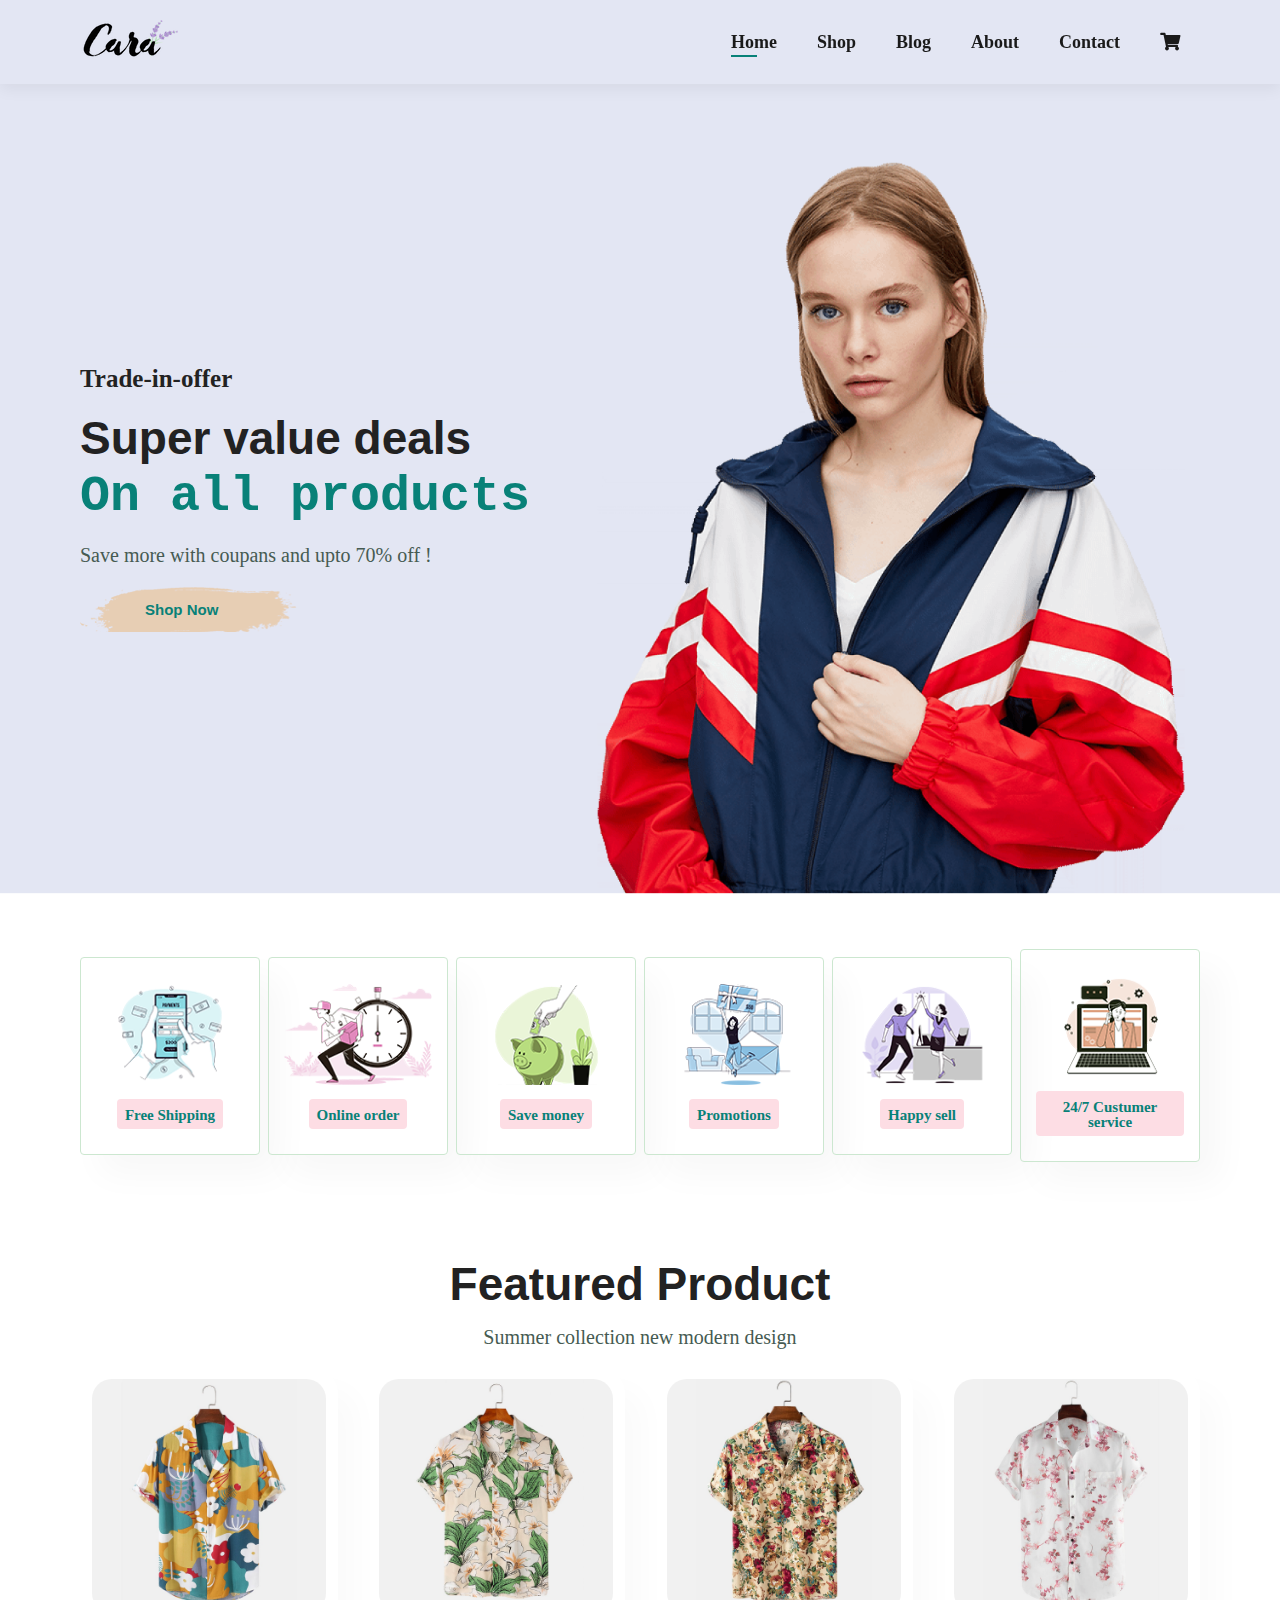
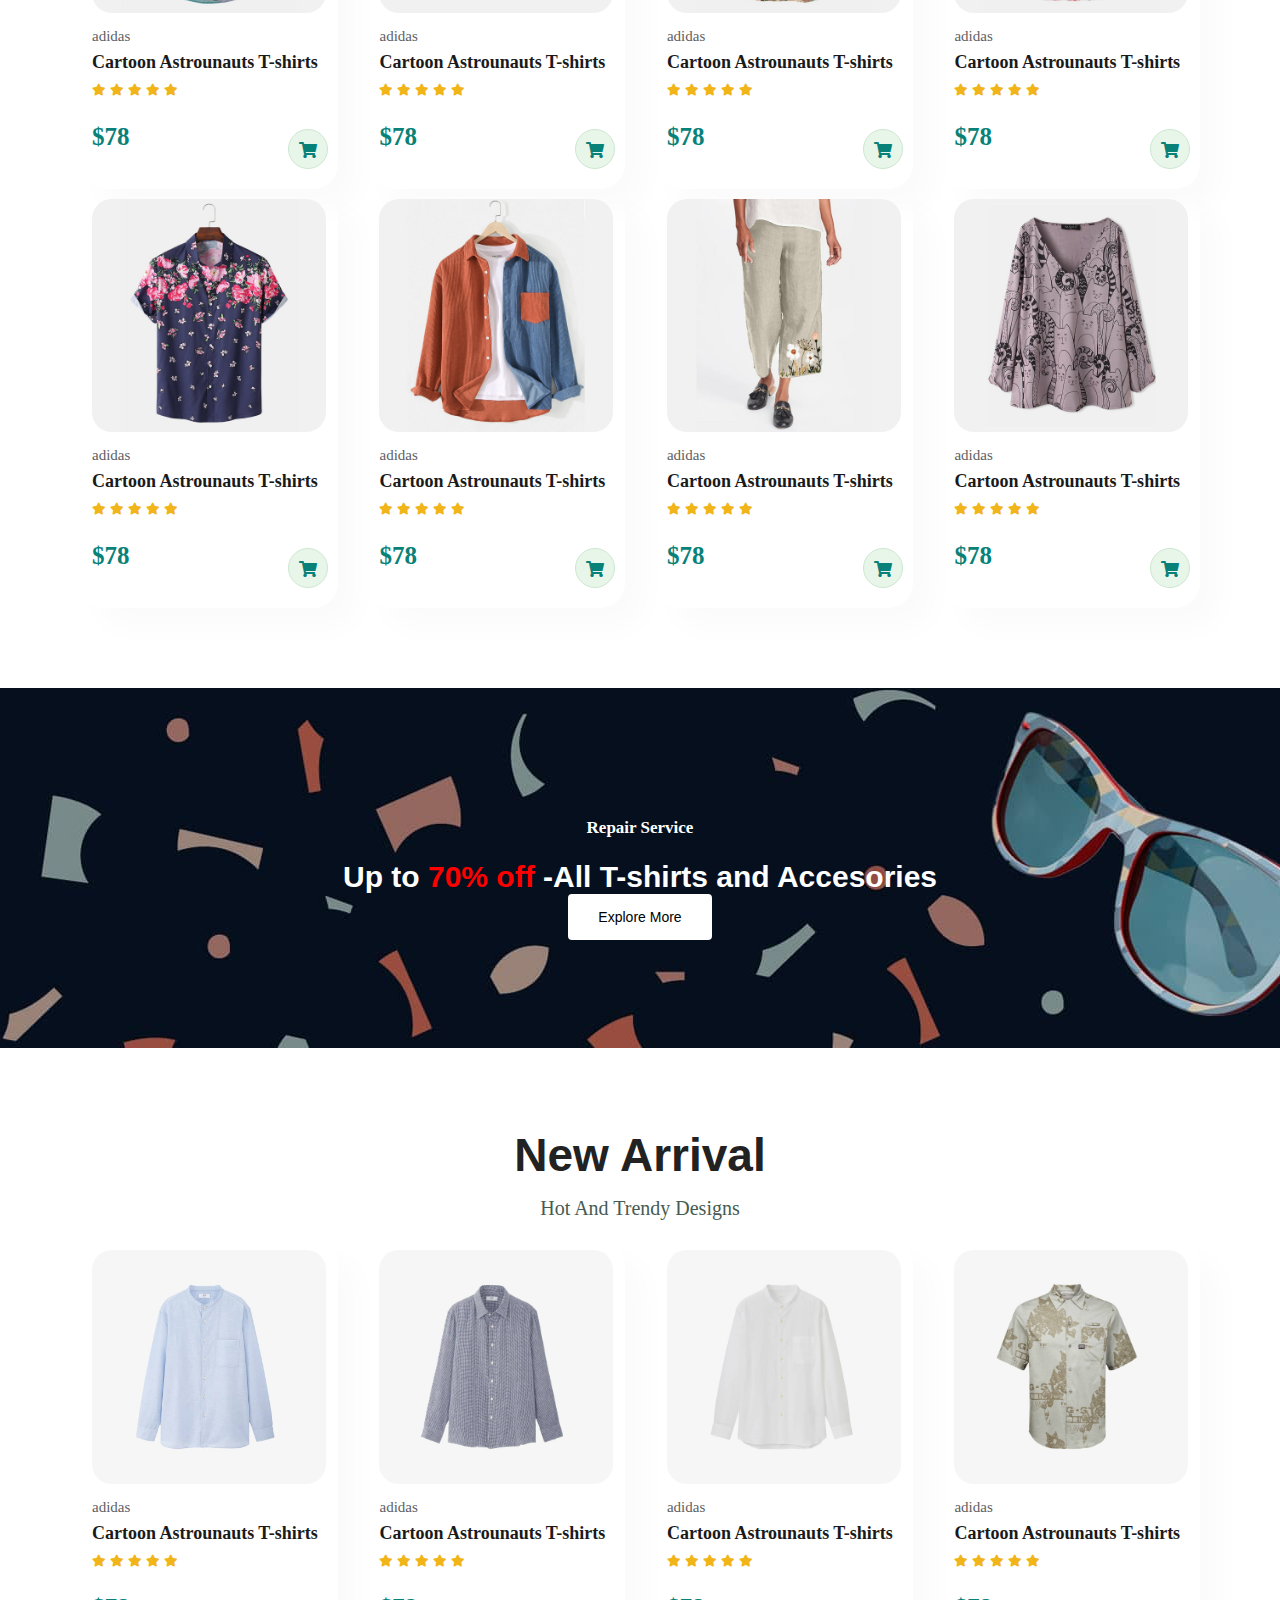
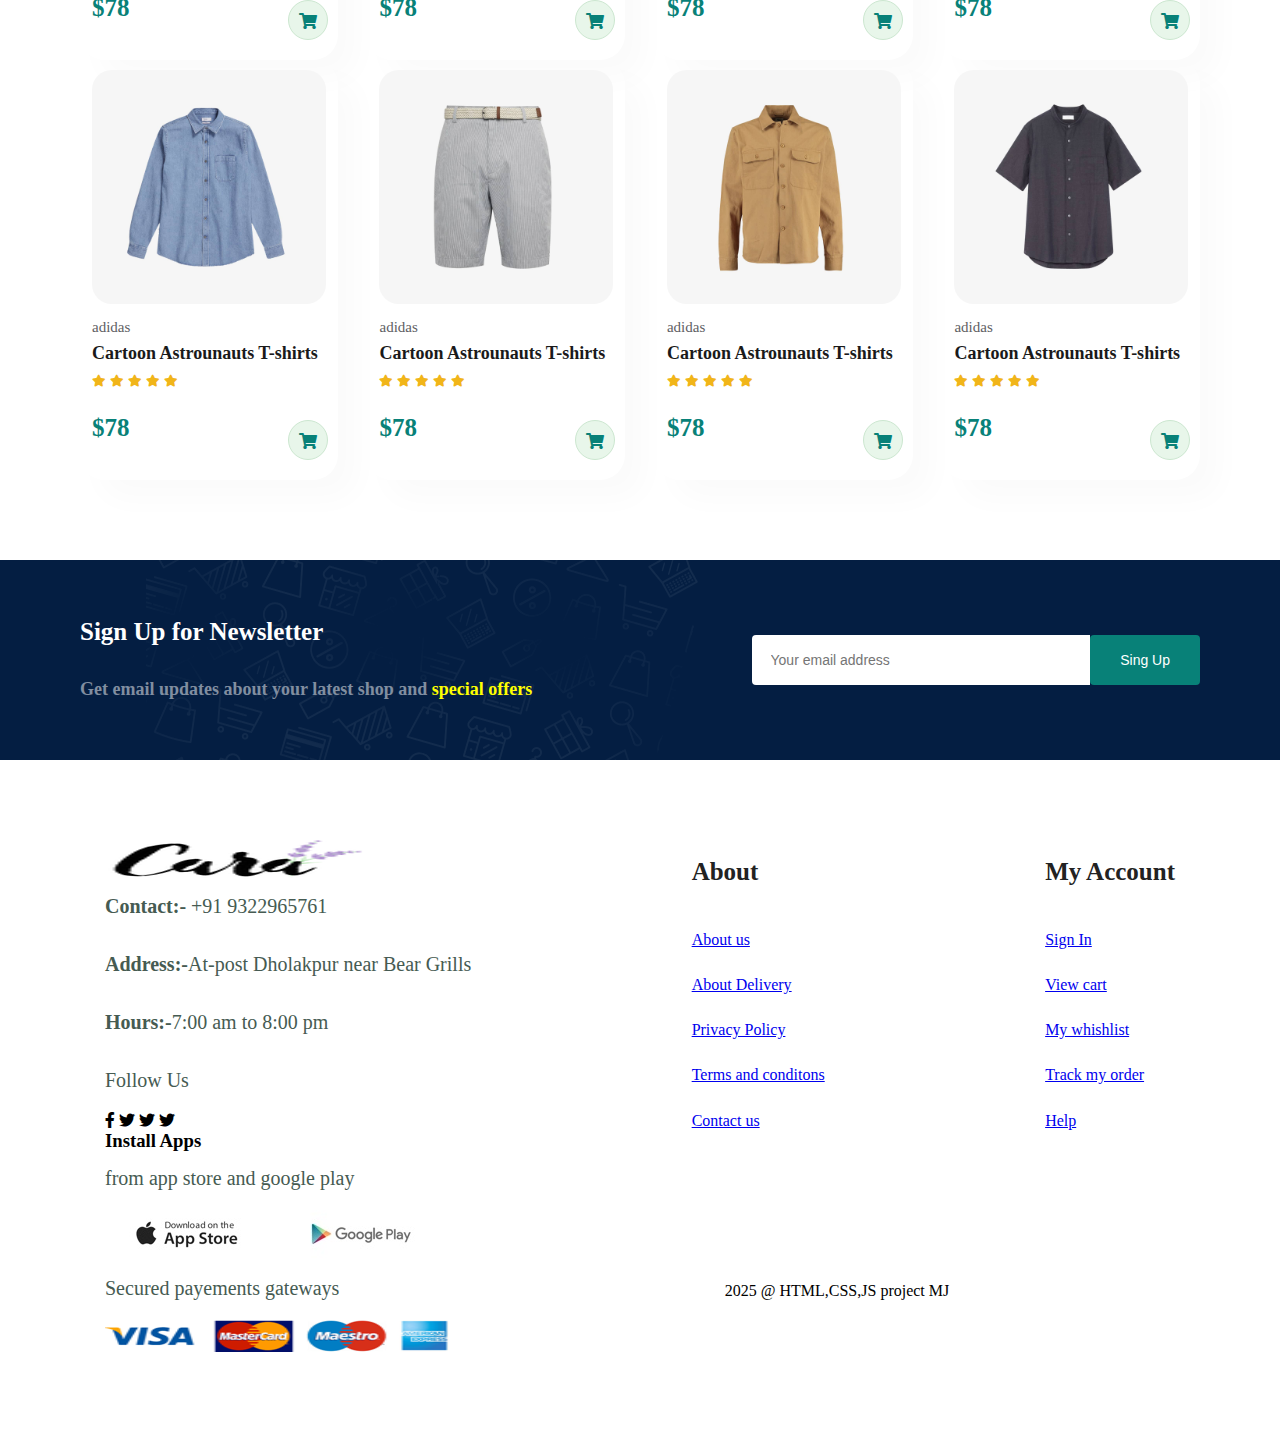
<file: index.html>
<!DOCTYPE html>
<html lang="en">

<head>
    <meta charset="UTF-8">
    <meta name="viewport" content="width=device-width, initial-scale=1.0">
    <link rel="stylesheet" href="https://cdnjs.cloudflare.com/ajax/libs/font-awesome/5.15.4/css/all.min.css" />
    <title>Shopy</title>
    <link rel="stylesheet" href="style.css">
</head>

<body>
    <section id="header">
        <a href="#"><img src="img/logo.png" alt=""></a>
        <div id="navbar">
            <a href="#" id="close"><i class="fa fa-times"></i>
            <ul>
                <li class=""><a class="activate" href="index.html">Home</a></li>
                <li><a href="shop.html">Shop</a></li>
                <li><a href="blog.html">Blog</a></li>
                <li><a href="about.html">About</a></li>
                <li><a href="contact.html">Contact</a></li>
                <li><a href="cart.html"><i class="fa fa-shopping-cart" aria-hidden="true"></i></a></li>
            </ul>
        </div>
        <div id="mobile">
            <a href="cart.html"><i class="fa fa-shopping-cart" aria-hidden="true"></i></a>
            <i id="bar" class="fas fa-outdent"></i>


        </div>



    </section>
    <section id="hero">
        <h4>Trade-in-offer</h4>
        <h2>Super value deals</h2>
        <h1>On all products</h1>
        <p>Save more with coupans and upto 70% off !</p>
        <button>Shop Now</button>
    </section>

    <section id="feature" class="section-p1">
        <div class="fe-box">
            <img src="img/features/f1.png" alt="">
            <h6>
                Free Shipping
            </h6>
        </div>
        <div class="fe-box">
            <img src="img/features/f2.png" alt="">
            <h6>
                Online order
            </h6>
        </div>
        <div class="fe-box">
            <img src="img/features/f3.png" alt="">
            <h6>
                Save money
            </h6>
        </div>
        <div class="fe-box">
            <img src="img/features/f4.png" alt="">
            <h6>
                Promotions
            </h6>
        </div>
        <div class="fe-box">
            <img src="img/features/f5.png" alt="">
            <h6>
                Happy sell
            </h6>
        </div>
        <div class="fe-box">
            <img src="img/features/f6.png" alt="">
            <h6>
                24/7 Custumer service
            </h6>
        </div>

    </section>

    <section id="product1" class="section-p1">
        <h2>Featured Product</h2>
        <p>Summer collection new modern design</p>
        <div class="pro-container">
            <div class="pro">
                <img src="img/products/f1.jpg" alt="">
                <div class="des">
                    <span>adidas</span>
                    <h5>Cartoon Astrounauts T-shirts</h5>
                    <div class="star">
                        <i class="fa fa-star" aria-hidden="true"></i>
                        <i class="fa fa-star" aria-hidden="true"></i>
                        <i class="fa fa-star" aria-hidden="true"></i>
                        <i class="fa fa-star" aria-hidden="true"></i>
                        <i class="fa fa-star" aria-hidden="true"></i>
                    </div>
                    <h4>$78</h4>
                </div>
                <i class="fa fa-shopping-cart cart" aria-hidden="true"></i>
            </div>
            <div class="pro">
                <img src="img/products/f2.jpg" alt="">
                <div class="des">
                    <span>adidas</span>
                    <h5>Cartoon Astrounauts T-shirts</h5>
                    <div class="star">
                        <i class="fa fa-star" aria-hidden="true"></i>
                        <i class="fa fa-star" aria-hidden="true"></i>
                        <i class="fa fa-star" aria-hidden="true"></i>
                        <i class="fa fa-star" aria-hidden="true"></i>
                        <i class="fa fa-star" aria-hidden="true"></i>
                    </div>
                    <h4>$78</h4>
                </div>
                <i class="fa fa-shopping-cart cart" aria-hidden="true"></i>
            </div>
            <div class="pro">
                <img src="img/products/f3.jpg" alt="">
                <div class="des">
                    <span>adidas</span>
                    <h5>Cartoon Astrounauts T-shirts</h5>
                    <div class="star">
                        <i class="fa fa-star" aria-hidden="true"></i>
                        <i class="fa fa-star" aria-hidden="true"></i>
                        <i class="fa fa-star" aria-hidden="true"></i>
                        <i class="fa fa-star" aria-hidden="true"></i>
                        <i class="fa fa-star" aria-hidden="true"></i>
                    </div>
                    <h4>$78</h4>
                </div>
                <i class="fa fa-shopping-cart cart" aria-hidden="true"></i>
            </div>
            <div class="pro">
                <img src="img/products/f4.jpg" alt="">
                <div class="des">
                    <span>adidas</span>
                    <h5>Cartoon Astrounauts T-shirts</h5>
                    <div class="star">
                        <i class="fa fa-star" aria-hidden="true"></i>
                        <i class="fa fa-star" aria-hidden="true"></i>
                        <i class="fa fa-star" aria-hidden="true"></i>
                        <i class="fa fa-star" aria-hidden="true"></i>
                        <i class="fa fa-star" aria-hidden="true"></i>
                    </div>
                    <h4>$78</h4>
                </div>
                <i class="fa fa-shopping-cart cart" aria-hidden="true"></i>
            </div>
            <div class="pro">
                <img src="img/products/f5.jpg" alt="">
                <div class="des">
                    <span>adidas</span>
                    <h5>Cartoon Astrounauts T-shirts</h5>
                    <div class="star">
                        <i class="fa fa-star" aria-hidden="true"></i>
                        <i class="fa fa-star" aria-hidden="true"></i>
                        <i class="fa fa-star" aria-hidden="true"></i>
                        <i class="fa fa-star" aria-hidden="true"></i>
                        <i class="fa fa-star" aria-hidden="true"></i>
                    </div>
                    <h4>$78</h4>
                </div>
                <i class="fa fa-shopping-cart cart" aria-hidden="true"></i>
            </div>
            <div class="pro">
                <img src="img/products/f6.jpg" alt="">
                <div class="des">
                    <span>adidas</span>
                    <h5>Cartoon Astrounauts T-shirts</h5>
                    <div class="star">
                        <i class="fa fa-star" aria-hidden="true"></i>
                        <i class="fa fa-star" aria-hidden="true"></i>
                        <i class="fa fa-star" aria-hidden="true"></i>
                        <i class="fa fa-star" aria-hidden="true"></i>
                        <i class="fa fa-star" aria-hidden="true"></i>
                    </div>
                    <h4>$78</h4>
                </div>
                <i class="fa fa-shopping-cart cart" aria-hidden="true"></i>
            </div>
            <div class="pro">
                <img src="img/products/f7.jpg" alt="">
                <div class="des">
                    <span>adidas</span>
                    <h5>Cartoon Astrounauts T-shirts</h5>
                    <div class="star">
                        <i class="fa fa-star" aria-hidden="true"></i>
                        <i class="fa fa-star" aria-hidden="true"></i>
                        <i class="fa fa-star" aria-hidden="true"></i>
                        <i class="fa fa-star" aria-hidden="true"></i>
                        <i class="fa fa-star" aria-hidden="true"></i>
                    </div>
                    <h4>$78</h4>
                </div>
                <i class="fa fa-shopping-cart cart" aria-hidden="true"></i>
            </div>
            <div class="pro">
                <img src="img/products/f8.jpg" alt="">
                <div class="des">
                    <span>adidas</span>
                    <h5>Cartoon Astrounauts T-shirts</h5>
                    <div class="star">
                        <i class="fa fa-star" aria-hidden="true"></i>
                        <i class="fa fa-star" aria-hidden="true"></i>
                        <i class="fa fa-star" aria-hidden="true"></i>
                        <i class="fa fa-star" aria-hidden="true"></i>
                        <i class="fa fa-star" aria-hidden="true"></i>
                    </div>
                    <h4>$78</h4>
                </div>
                <i class="fa fa-shopping-cart cart" aria-hidden="true"></i>
            </div>
        </div>

    </section>
    <section id="banner" class="section-m1">
        <h4>Repair Service</h4>
        <h2>Up to <span>70% off </span> -All T-shirts and Accesories</h2>
        <button class="normal">Explore More</button>
    </section>
    <section id="product1" class="section-p1">
        <h2>New Arrival</h2>
        <p>Hot And Trendy Designs</p>
        <div class="pro-container">
            <div class="pro">
                <img src="img/products/n1.jpg" alt="">
                <div class="des">
                    <span>adidas</span>
                    <h5>Cartoon Astrounauts T-shirts</h5>
                    <div class="star">
                        <i class="fa fa-star" aria-hidden="true"></i>
                        <i class="fa fa-star" aria-hidden="true"></i>
                        <i class="fa fa-star" aria-hidden="true"></i>
                        <i class="fa fa-star" aria-hidden="true"></i>
                        <i class="fa fa-star" aria-hidden="true"></i>
                    </div>
                    <h4>$78</h4>
                </div>
                <i class="fa fa-shopping-cart cart" aria-hidden="true"></i>
            </div>
            <div class="pro">
                <img src="img/products/n2.jpg" alt="">
                <div class="des">
                    <span>adidas</span>
                    <h5>Cartoon Astrounauts T-shirts</h5>
                    <div class="star">
                        <i class="fa fa-star" aria-hidden="true"></i>
                        <i class="fa fa-star" aria-hidden="true"></i>
                        <i class="fa fa-star" aria-hidden="true"></i>
                        <i class="fa fa-star" aria-hidden="true"></i>
                        <i class="fa fa-star" aria-hidden="true"></i>
                    </div>
                    <h4>$78</h4>
                </div>
                <i class="fa fa-shopping-cart cart" aria-hidden="true"></i>
            </div>
            <div class="pro">
                <img src="img/products/n3.jpg" alt="">
                <div class="des">
                    <span>adidas</span>
                    <h5>Cartoon Astrounauts T-shirts</h5>
                    <div class="star">
                        <i class="fa fa-star" aria-hidden="true"></i>
                        <i class="fa fa-star" aria-hidden="true"></i>
                        <i class="fa fa-star" aria-hidden="true"></i>
                        <i class="fa fa-star" aria-hidden="true"></i>
                        <i class="fa fa-star" aria-hidden="true"></i>
                    </div>
                    <h4>$78</h4>
                </div>
                <i class="fa fa-shopping-cart cart" aria-hidden="true"></i>
            </div>
            <div class="pro">
                <img src="img/products/n4.jpg" alt="">
                <div class="des">
                    <span>adidas</span>
                    <h5>Cartoon Astrounauts T-shirts</h5>
                    <div class="star">
                        <i class="fa fa-star" aria-hidden="true"></i>
                        <i class="fa fa-star" aria-hidden="true"></i>
                        <i class="fa fa-star" aria-hidden="true"></i>
                        <i class="fa fa-star" aria-hidden="true"></i>
                        <i class="fa fa-star" aria-hidden="true"></i>
                    </div>
                    <h4>$78</h4>
                </div>
                <i class="fa fa-shopping-cart cart" aria-hidden="true"></i>
            </div>
            <div class="pro">
                <img src="img/products/n5.jpg" alt="">
                <div class="des">
                    <span>adidas</span>
                    <h5>Cartoon Astrounauts T-shirts</h5>
                    <div class="star">
                        <i class="fa fa-star" aria-hidden="true"></i>
                        <i class="fa fa-star" aria-hidden="true"></i>
                        <i class="fa fa-star" aria-hidden="true"></i>
                        <i class="fa fa-star" aria-hidden="true"></i>
                        <i class="fa fa-star" aria-hidden="true"></i>
                    </div>
                    <h4>$78</h4>
                </div>
                <i class="fa fa-shopping-cart cart" aria-hidden="true"></i>
            </div>
            <div class="pro">
                <img src="img/products/n6.jpg" alt="">
                <div class="des">
                    <span>adidas</span>
                    <h5>Cartoon Astrounauts T-shirts</h5>
                    <div class="star">
                        <i class="fa fa-star" aria-hidden="true"></i>
                        <i class="fa fa-star" aria-hidden="true"></i>
                        <i class="fa fa-star" aria-hidden="true"></i>
                        <i class="fa fa-star" aria-hidden="true"></i>
                        <i class="fa fa-star" aria-hidden="true"></i>
                    </div>
                    <h4>$78</h4>
                </div>
                <i class="fa fa-shopping-cart cart" aria-hidden="true"></i>
            </div>
            <div class="pro">
                <img src="img/products/n7.jpg" alt="">
                <div class="des">
                    <span>adidas</span>
                    <h5>Cartoon Astrounauts T-shirts</h5>
                    <div class="star">
                        <i class="fa fa-star" aria-hidden="true"></i>
                        <i class="fa fa-star" aria-hidden="true"></i>
                        <i class="fa fa-star" aria-hidden="true"></i>
                        <i class="fa fa-star" aria-hidden="true"></i>
                        <i class="fa fa-star" aria-hidden="true"></i>
                    </div>
                    <h4>$78</h4>
                </div>
                <i class="fa fa-shopping-cart cart" aria-hidden="true"></i>
            </div>
            <div class="pro">
                <img src="img/products/n8.jpg" alt="">
                <div class="des">
                    <span>adidas</span>
                    <h5>Cartoon Astrounauts T-shirts</h5>
                    <div class="star">
                        <i class="fa fa-star" aria-hidden="true"></i>
                        <i class="fa fa-star" aria-hidden="true"></i>
                        <i class="fa fa-star" aria-hidden="true"></i>
                        <i class="fa fa-star" aria-hidden="true"></i>
                        <i class="fa fa-star" aria-hidden="true"></i>
                    </div>
                    <h4>$78</h4>
                </div>
                <i class="fa fa-shopping-cart cart" aria-hidden="true"></i>
            </div>
        </div>

    </section>
    <section id="newsletter" class="section-m1 section-p1">
        <div class="newstext">
            <h4>Sign Up for Newsletter</h4>
            <p>Get email updates about your latest shop and <span>special offers</span></p>
        </div>
        <div class="form">
            <input type="email" placeholder="Your email address">
            <button class="normal">Sing Up</button>
        </div>
    </section>
    <footer class="section-m1 section-p1">
        <div class="col">
            <img src="img/logo.png" alt="">
            <p><strong>Contact:-</strong> +91 9322965761</p>
            <p><strong>Address:-</strong>At-post Dholakpur near Bear Grills</p>

            <p><strong>Hours:-</strong>7:00 am to 8:00 pm</p>
            <div class="follow">
                <p>Follow Us</p>
                <div class="icon">
                    <i class="fab fa-facebook-f"></i>
                    <i class="fab fa-twitter"></i>
                    <i class="fab fa-twitter"></i>
                    <i class="fab fa-twitter"></i>
                </div>
            </div>


        </div>
        <div class="col">
            <h4>About </h4>
            <a href="#">About us</a>
            <a href="#">About Delivery</a>
            <a href="#">Privacy Policy</a>
            <a href="#">Terms and conditons</a>
            <a href="#">Contact us</a>
        </div>
        <div class="col">
            <h4>My Account </h4>
            <a href="#">Sign In</a>
            <a href="#">View cart</a>
            <a href="#"> My whishlist</a>
            <a href="#">Track my order</a>
            <a href="#">Help</a>
        </div>
        <div class="col install">
            <h3>Install Apps</h3>
            <p>from app store and google play</p>
            <div class="row">
                <img src="img/pay/app.jpg" alt="">
                <img src="img/pay/play.jpg" alt="">
            </div>
            <p>Secured payements gateways</p>
            <img src="img/pay/pay.png" alt="">


        </div>
        <div class="copyright">
            2025 @ HTML,CSS,JS project MJ

        </div>
    </footer>

    <script src="script.js"></script>
</body>

</html>
</file>
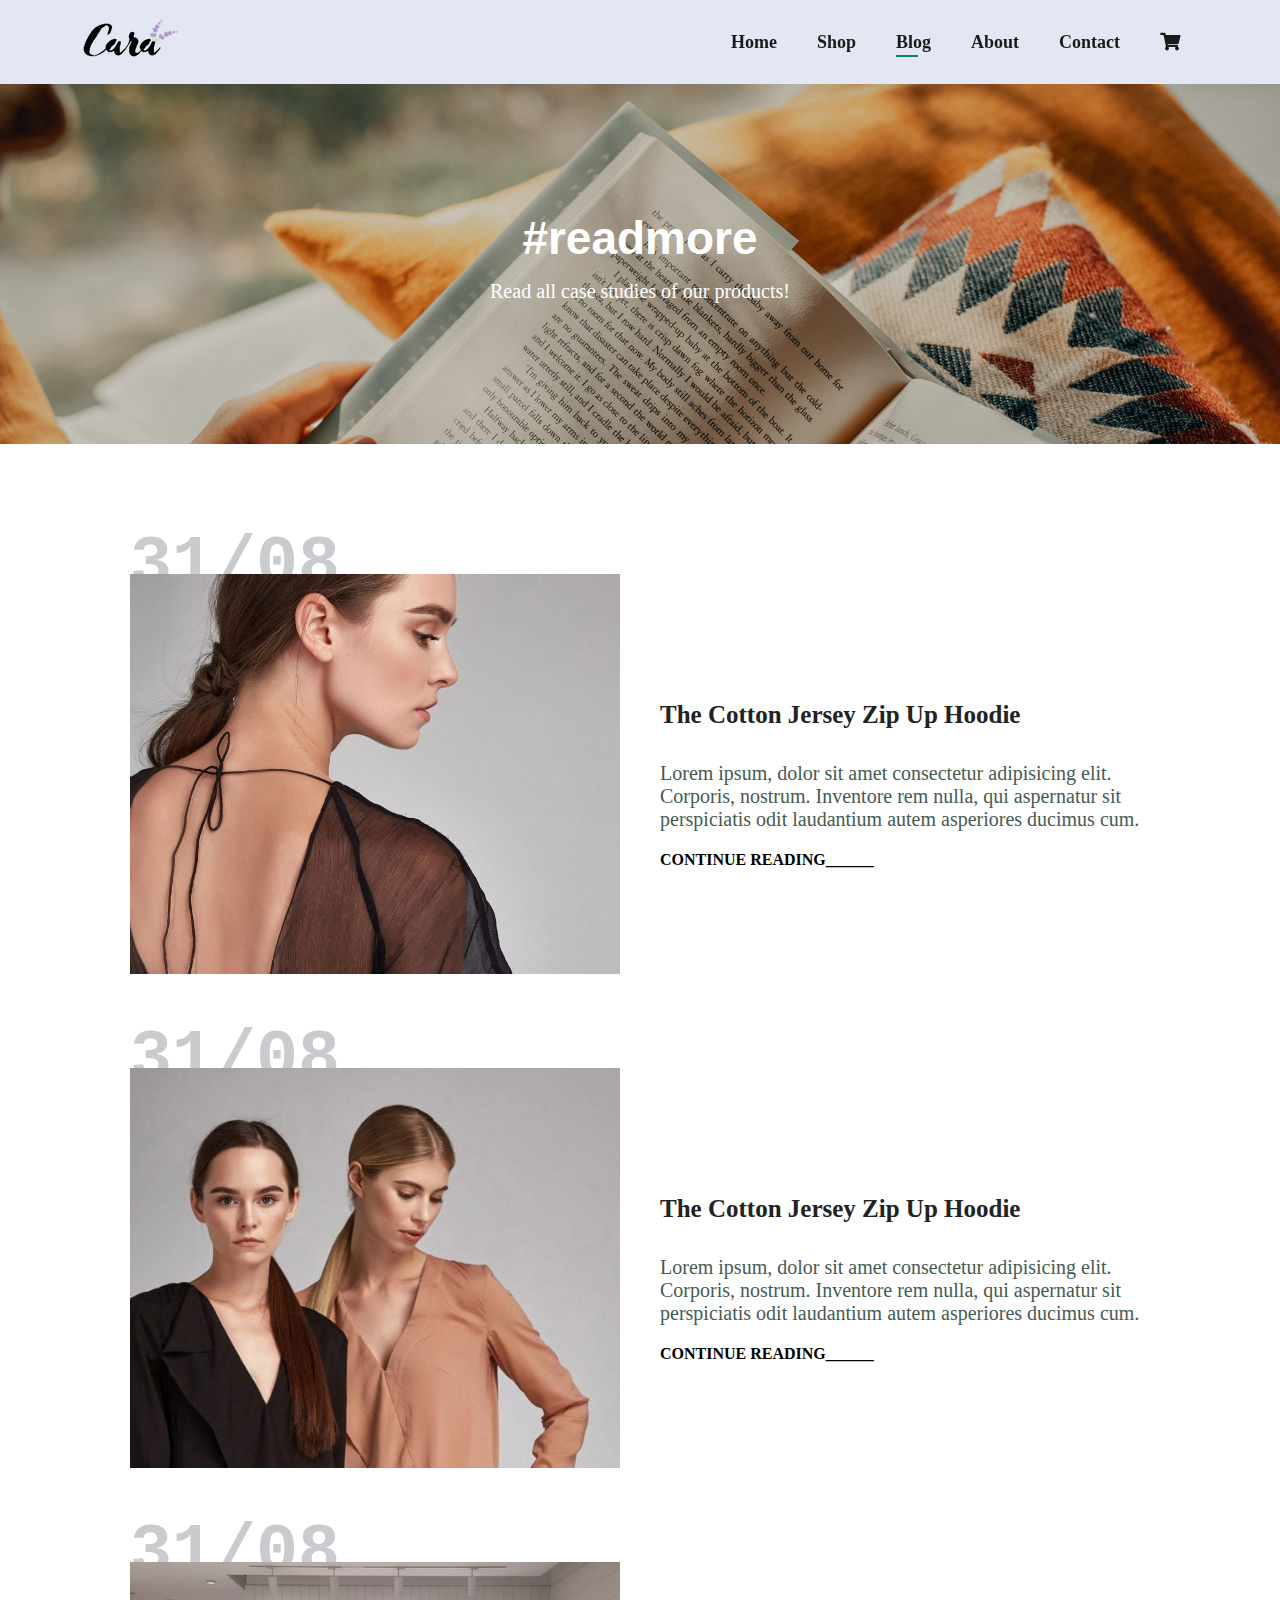
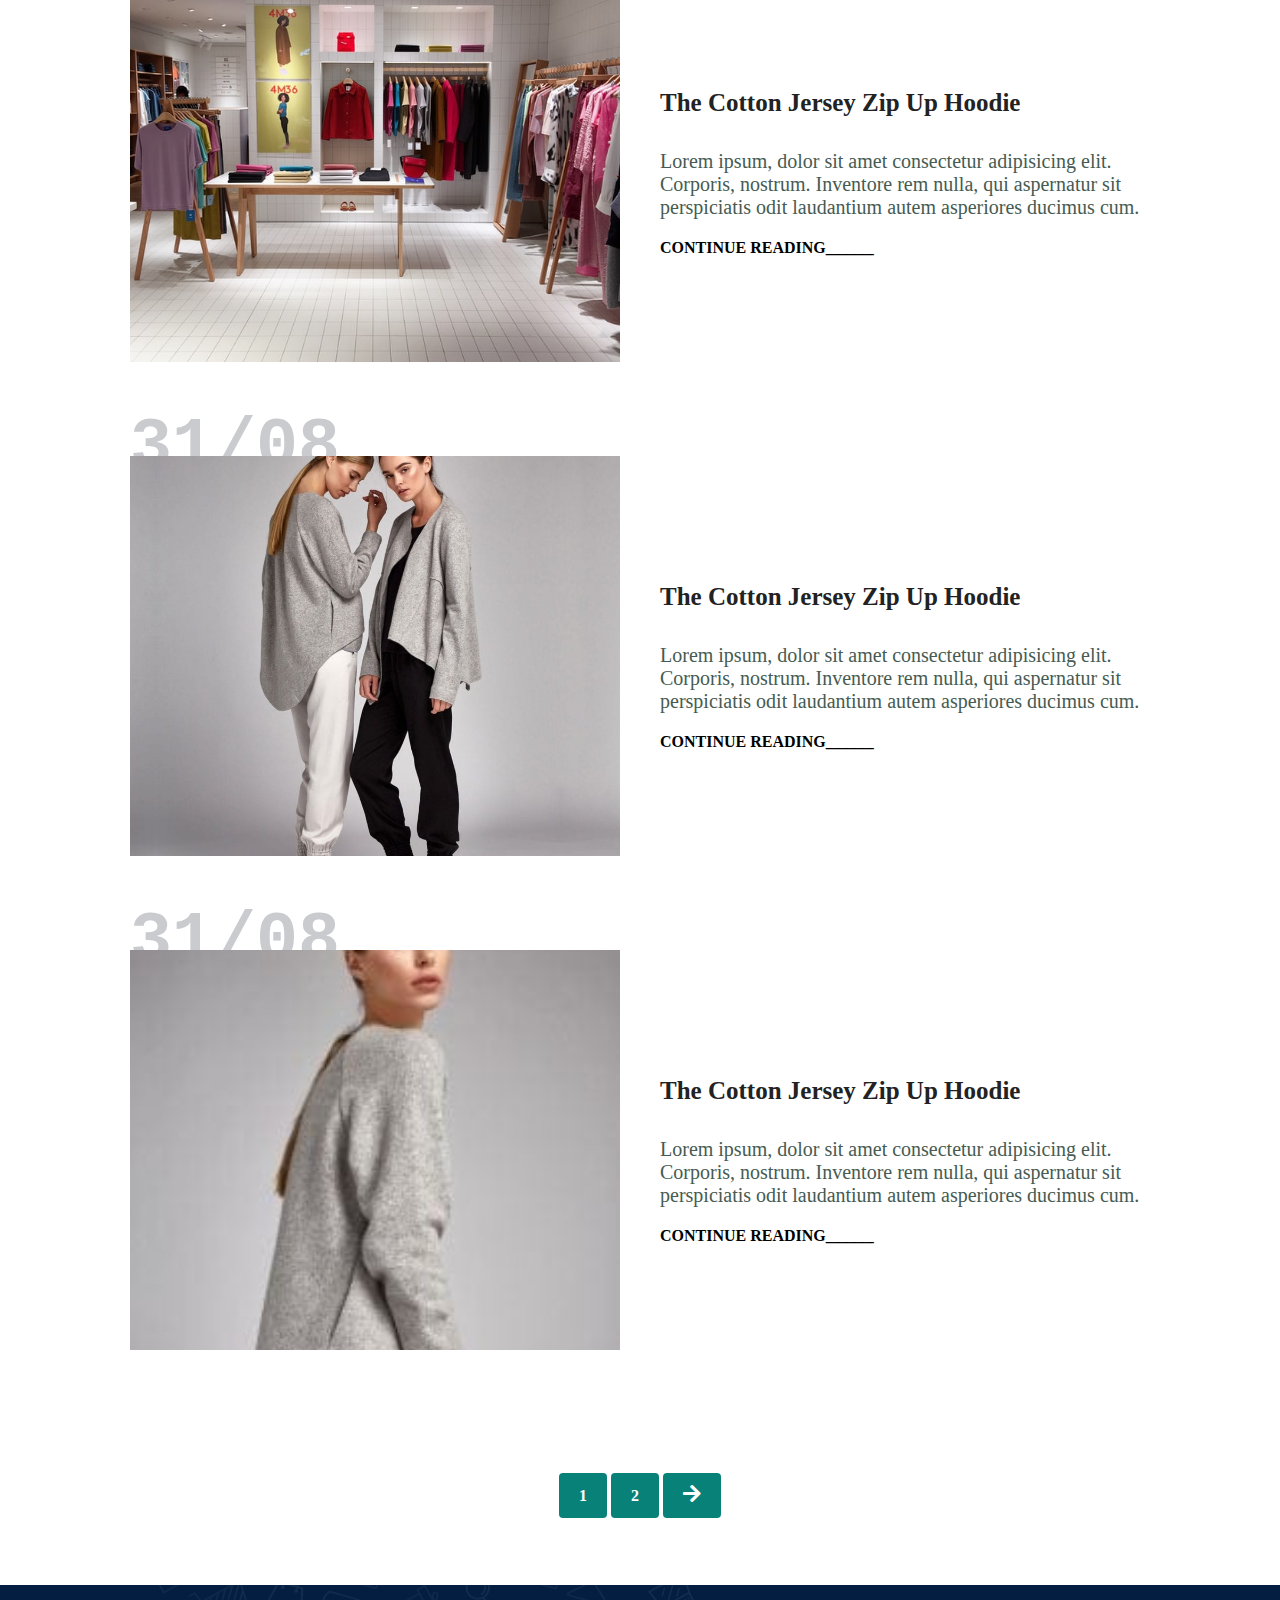
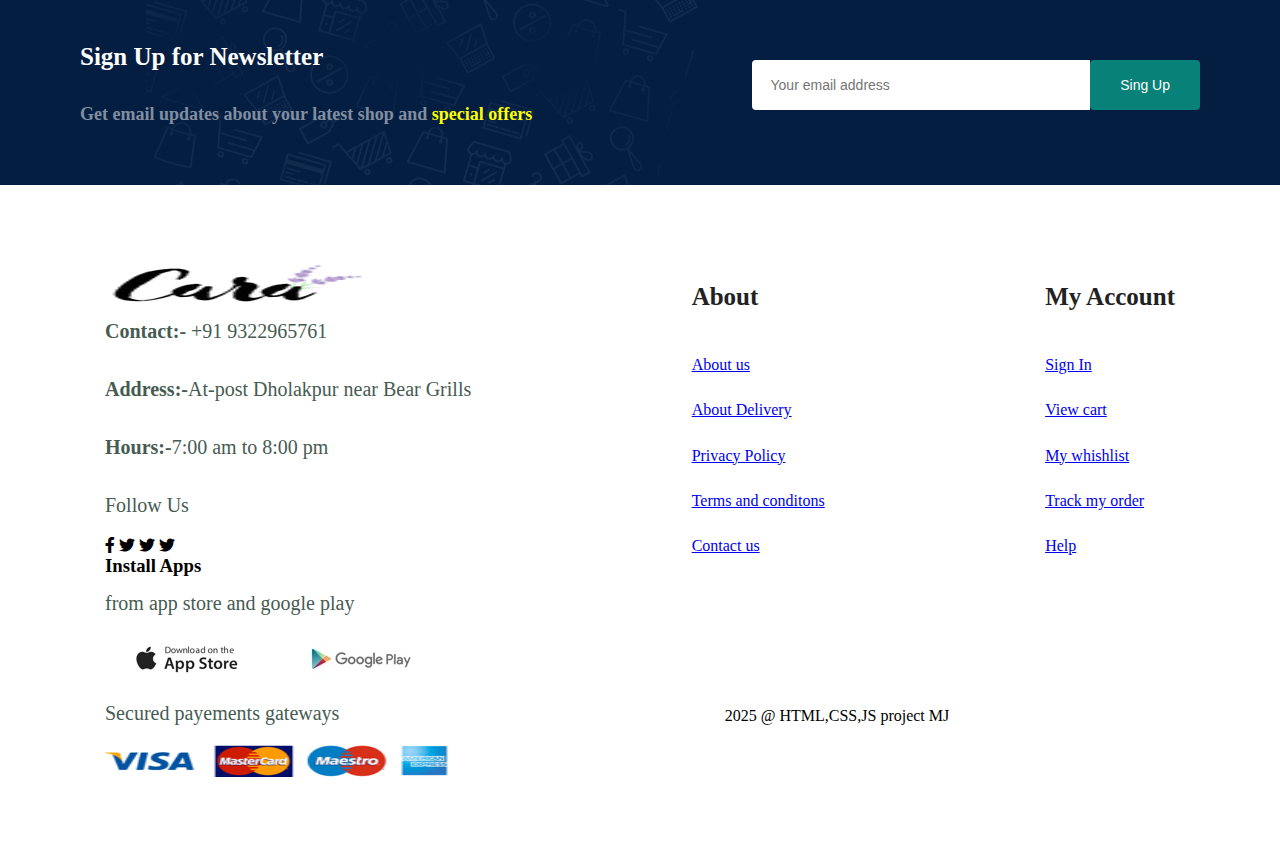
<file: blog.html>
<!DOCTYPE html>
<html lang="en">

<head>
    <meta charset="UTF-8">
    <meta name="viewport" content="width=device-width, initial-scale=1.0">
    <link rel="stylesheet" href="https://cdnjs.cloudflare.com/ajax/libs/font-awesome/5.15.4/css/all.min.css" />
    <title>Shopy</title>
    <link rel="stylesheet" href="style.css">
</head>

<body>
    <section id="header">
        <a href="#"><img src="img/logo.png" alt=""></a>
        <div id="navbar">
            <a href="#" id="close"><i class="fa fa-times"></i>
                <ul>
                    <li class=""><a href="index.html">Home</a></li>
                    <li><a href="shop.html">Shop</a></li>
                    <li><a href="blog.html" class="activate">Blog</a></li>
                    <li><a href="about.html">About</a></li>
                    <li><a href="contact.html">Contact</a></li>
                    <li><a href="cart.html"><i class="fa fa-shopping-cart" aria-hidden="true"></i></a></li>
                </ul>
        </div>
        <div id="mobile">
            <a href="cart.html"><i class="fa fa-shopping-cart" aria-hidden="true"></i></a>
            <i id="bar" class="fas fa-outdent"></i>


        </div>



    </section>
    <section id="page-header" class="blog-header">

        <h2>#readmore</h2>

        <p>Read all case studies of our products!</p>
    </section>
    <section id="blog">
        <div class="blog-box">
            <div class="blog-img">
                <img src="img/blog/b1.jpg" alt="">
            </div>
            <div class="blog-details">
                <h4>The Cotton Jersey Zip Up Hoodie </h4>
                <p>Lorem ipsum, dolor sit amet consectetur adipisicing elit. Corporis, nostrum. Inventore rem nulla, qui
                    aspernatur sit perspiciatis odit laudantium autem asperiores ducimus cum.</p>
                    <a href="#">CONTINUE READING______</a>

            </div>
            <h1>31/08</h1>
        </div>
        <div class="blog-box">
            <div class="blog-img">
                <img src="img/blog/b2.jpg" alt="">
            </div>
            <div class="blog-details">
                <h4>The Cotton Jersey Zip Up Hoodie </h4>
                <p>Lorem ipsum, dolor sit amet consectetur adipisicing elit. Corporis, nostrum. Inventore rem nulla, qui
                    aspernatur sit perspiciatis odit laudantium autem asperiores ducimus cum.</p>
                    <a href="#">CONTINUE READING______</a>

            </div>
            <h1>31/08</h1>
        </div>
        <div class="blog-box">
            <div class="blog-img">
                <img src="img/blog/b3.jpg" alt="">
            </div>
            <div class="blog-details">
                <h4>The Cotton Jersey Zip Up Hoodie </h4>
                <p>Lorem ipsum, dolor sit amet consectetur adipisicing elit. Corporis, nostrum. Inventore rem nulla, qui
                    aspernatur sit perspiciatis odit laudantium autem asperiores ducimus cum.</p>
                    <a href="#">CONTINUE READING______</a>

            </div>
            <h1>31/08</h1>
        </div>
        <div class="blog-box">
            <div class="blog-img">
                <img src="img/blog/b4.jpg" alt="">
            </div>
            <div class="blog-details">
                <h4>The Cotton Jersey Zip Up Hoodie </h4>
                <p>Lorem ipsum, dolor sit amet consectetur adipisicing elit. Corporis, nostrum. Inventore rem nulla, qui
                    aspernatur sit perspiciatis odit laudantium autem asperiores ducimus cum.</p>
                    <a href="#">CONTINUE READING______</a>

            </div>
            <h1>31/08</h1>
        </div>
        <div class="blog-box">
            <div class="blog-img">
                <img src="img/blog/b5.jpg" alt="">
            </div>
            <div class="blog-details">
                <h4>The Cotton Jersey Zip Up Hoodie </h4>
                <p>Lorem ipsum, dolor sit amet consectetur adipisicing elit. Corporis, nostrum. Inventore rem nulla, qui
                    aspernatur sit perspiciatis odit laudantium autem asperiores ducimus cum.</p>
                    <a href="#">CONTINUE READING______</a>

            </div>
            <h1>31/08</h1>
        </div>
    </section>


    <section id="pagination" class="section-p1"> <a href="#">1</a>
        <a href="#">2</a>
        <a href="#"><i class="fa fa-arrow-right" aria-hidden="true"></i></a>

    </section>

    <section id="newsletter" class="section-m1 section-p1">
        <div class="newstext">
            <h4>Sign Up for Newsletter</h4>
            <p>Get email updates about your latest shop and <span>special offers</span></p>
        </div>
        <div class="form">
            <input type="email" placeholder="Your email address">
            <button class="normal">Sing Up</button>
        </div>
    </section>
    <footer class="section-m1 section-p1">
        <div class="col">
            <img src="img/logo.png" alt="">
            <p><strong>Contact:-</strong> +91 9322965761</p>
            <p><strong>Address:-</strong>At-post Dholakpur near Bear Grills</p>

            <p><strong>Hours:-</strong>7:00 am to 8:00 pm</p>
            <div class="follow">
                <p>Follow Us</p>
                <div class="icon">
                    <i class="fab fa-facebook-f"></i>
                    <i class="fab fa-twitter"></i>
                    <i class="fab fa-twitter"></i>
                    <i class="fab fa-twitter"></i>
                </div>
            </div>


        </div>
        <div class="col">
            <h4>About </h4>
            <a href="#">About us</a>
            <a href="#">About Delivery</a>
            <a href="#">Privacy Policy</a>
            <a href="#">Terms and conditons</a>
            <a href="#">Contact us</a>
        </div>
        <div class="col">
            <h4>My Account </h4>
            <a href="#">Sign In</a>
            <a href="#">View cart</a>
            <a href="#"> My whishlist</a>
            <a href="#">Track my order</a>
            <a href="#">Help</a>
        </div>
        <div class="col install">
            <h3>Install Apps</h3>
            <p>from app store and google play</p>
            <div class="row">
                <img src="img/pay/app.jpg" alt="">
                <img src="img/pay/play.jpg" alt="">
            </div>
            <p>Secured payements gateways</p>
            <img src="img/pay/pay.png" alt="">


        </div>
        <div class="copyright">
            2025 @ HTML,CSS,JS project MJ

        </div>
    </footer>

    <script src="script.js"></script>
</body>

</html>
</file>
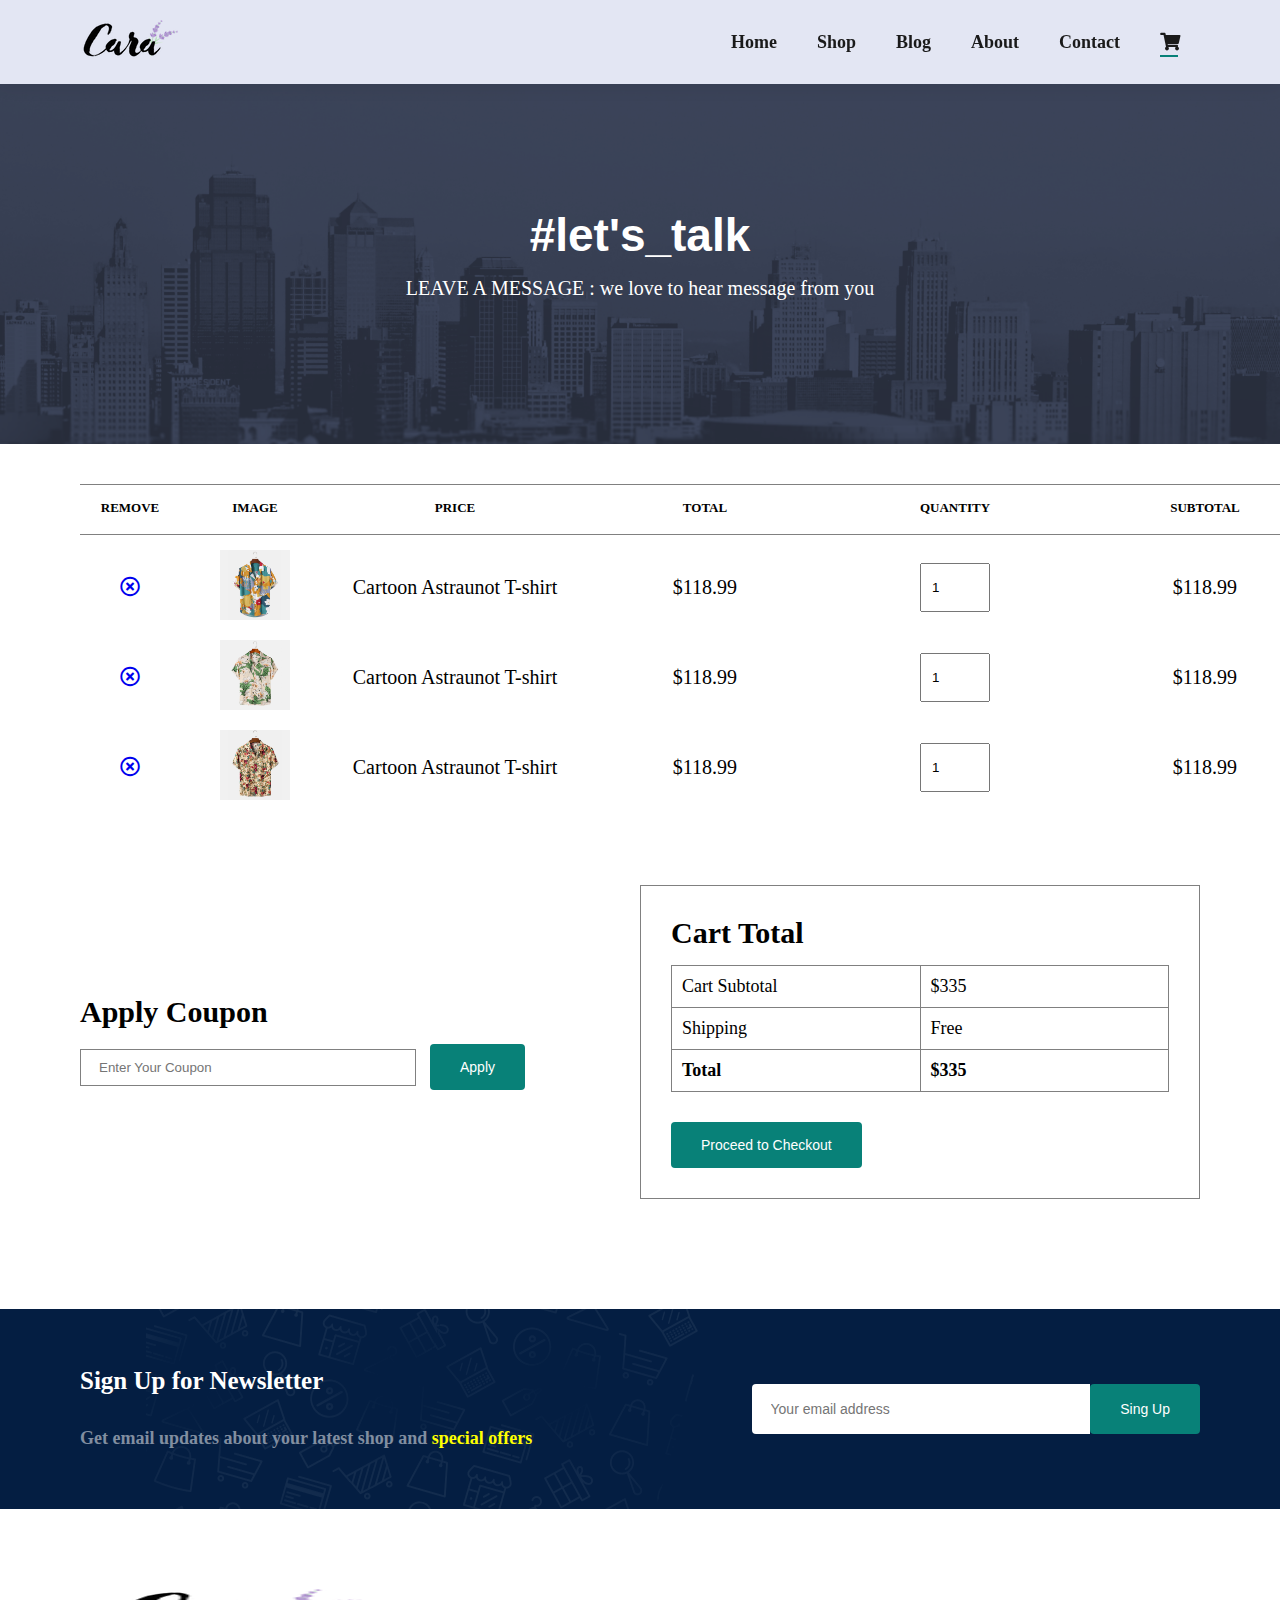
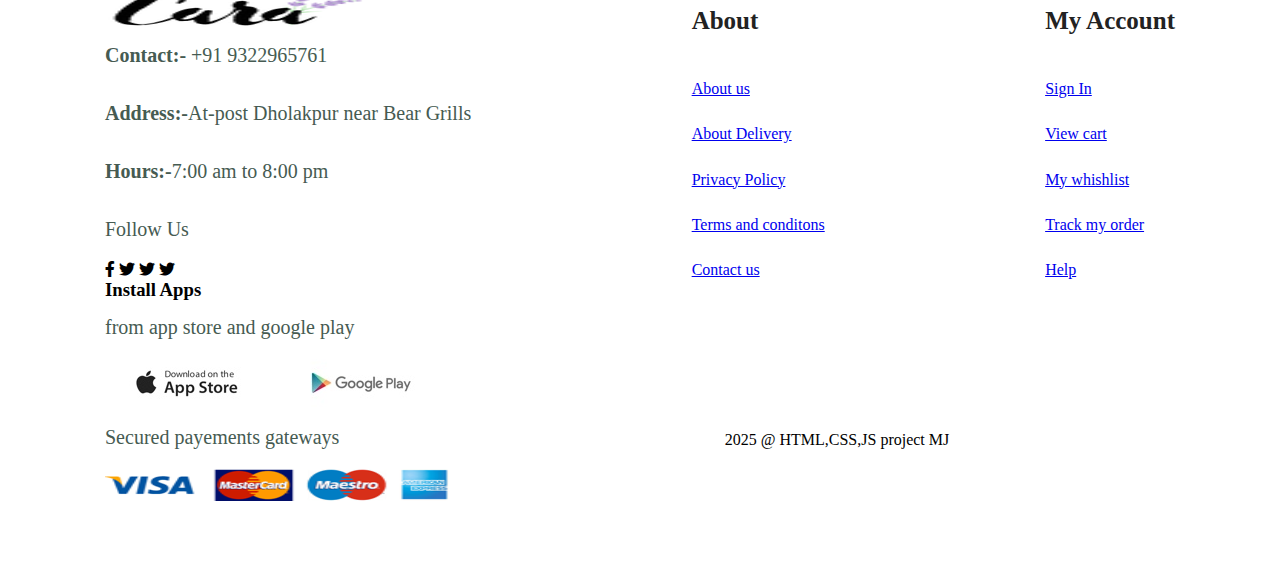
<file: cart.html>
<!DOCTYPE html>
<html lang="en">

<head>
    <meta charset="UTF-8">
    <meta name="viewport" content="width=device-width, initial-scale=1.0">
    <link rel="stylesheet" href="https://cdnjs.cloudflare.com/ajax/libs/font-awesome/5.15.4/css/all.min.css" />
    <title>Shopy</title>
    <link rel="stylesheet" href="style.css">
</head>

<body>
    <section id="header">
        <a href="#"><img src="img/logo.png" alt=""></a>
        <div id="navbar">
            <a href="#" id="close"><i class="fa fa-times"></i>
                <ul>
                    <li class=""><a href="index.html">Home</a></li>
                    <li><a href="shop.html">Shop</a></li>
                    <li><a href="blog.html">Blog</a></li>
                    <li><a href="about.html">About</a></li>
                    <li><a href="contact.html">Contact</a></li>
                    <li><a href="cart.html" class="activate"><i class="fa fa-shopping-cart" aria-hidden="true"></i></a>
                    </li>
                </ul>
        </div>
        <div id="mobile">
            <a href="cart.html"><i class="fa fa-shopping-cart" aria-hidden="true"></i></a>
            <i id="bar" class="fas fa-outdent"></i>


        </div>



    </section>
    <section id="page-header" class="cart-header">

        <h2>#let's_talk</h2>

        <p>LEAVE A MESSAGE : we love to hear message from you</p>
    </section>
    <section id="cart" class="section-p1">
        <table width="100%">
            <thead>
                <tr>
                    <td>Remove</td>
                    <td>Image</td>
                    <td>Price</td>
                    <td>Total</td>
                    <td>Quantity</td>
                    <td>Subtotal</td>
                </tr>
            </thead>
            <tbody>
                <tr>
                    <td><a href="#"><i class="far fa-times-circle"></i></a></td>
                    <td><img src="img/products/f1.jpg" alt=""></td>
                    <td>Cartoon Astraunot T-shirt</td>
                    <td>$118.99</td>
                    <td><input type="number" value="1"></td>
                    <td>$118.99</td>
                </tr>
                <tr>
                    <td><a href="#"><i class="far fa-times-circle"></i></a></td>
                    <td><img src="img/products/f2.jpg" alt=""></td>
                    <td>Cartoon Astraunot T-shirt</td>
                    <td>$118.99</td>
                    <td><input type="number" value="1"></td>
                    <td>$118.99</td>
                </tr>
                <tr>
                    <td><a href="#"><i class="far fa-times-circle"></i></a></td>
                    <td><img src="img/products/f3.jpg" alt=""></td>
                    <td>Cartoon Astraunot T-shirt</td>
                    <td>$118.99</td>
                    <td><input type="number" value="1"></td>
                    <td>$118.99</td>
                </tr>
            </tbody>

        </table>
    </section>
    <section id="add-cart" class="section-p1">
        <div id="coupon" class="wow">
            <h3>Apply Coupon</h3>
            <div class="coupon-flex">
                <input type="text" placeholder="Enter Your Coupon">
                <button class="normal">Apply</button>
            </div>

        </div>
        <div id="subtotal" class="wow">
            <h3>Cart Total
            </h3>
            <table>
                <tr>
                    <td>Cart Subtotal</td>
                    <td>$335</td>
                </tr>
                <tr>
                    <td>Shipping</td>
                    <td>Free</td>
                </tr>
                <tr>
                    <td><strong>Total</strong></td>
                    <td><strong>$335 </strong></td>
                </tr>

            </table>
            <button class="normal">Proceed to Checkout</button>

        </div>
    </section>



    <section id="newsletter" class="section-m1 section-p1">
        <div class="newstext">
            <h4>Sign Up for Newsletter</h4>
            <p>Get email updates about your latest shop and <span>special offers</span></p>
        </div>
        <div class="form">
            <input type="email" placeholder="Your email address">
            <button class="normal">Sing Up</button>
        </div>
    </section>
    <footer class="section-m1 section-p1">
        <div class="col">
            <img src="img/logo.png" alt="">
            <p><strong>Contact:-</strong> +91 9322965761</p>
            <p><strong>Address:-</strong>At-post Dholakpur near Bear Grills</p>

            <p><strong>Hours:-</strong>7:00 am to 8:00 pm</p>
            <div class="follow">
                <p>Follow Us</p>
                <div class="icon">
                    <i class="fab fa-facebook-f"></i>
                    <i class="fab fa-twitter"></i>
                    <i class="fab fa-twitter"></i>
                    <i class="fab fa-twitter"></i>
                </div>
            </div>


        </div>
        <div class="col">
            <h4>About </h4>
            <a href="#">About us</a>
            <a href="#">About Delivery</a>
            <a href="#">Privacy Policy</a>
            <a href="#">Terms and conditons</a>
            <a href="#">Contact us</a>
        </div>
        <div class="col">
            <h4>My Account </h4>
            <a href="#">Sign In</a>
            <a href="#">View cart</a>
            <a href="#"> My whishlist</a>
            <a href="#">Track my order</a>
            <a href="#">Help</a>
        </div>
        <div class="col install">
            <h3>Install Apps</h3>
            <p>from app store and google play</p>
            <div class="row">
                <img src="img/pay/app.jpg" alt="">
                <img src="img/pay/play.jpg" alt="">
            </div>
            <p>Secured payements gateways</p>
            <img src="img/pay/pay.png" alt="">


        </div>
        <div class="copyright">
            2025 @ HTML,CSS,JS project MJ

        </div>
    </footer>

    <script src="script.js"></script>
</body>

</html>
</file>
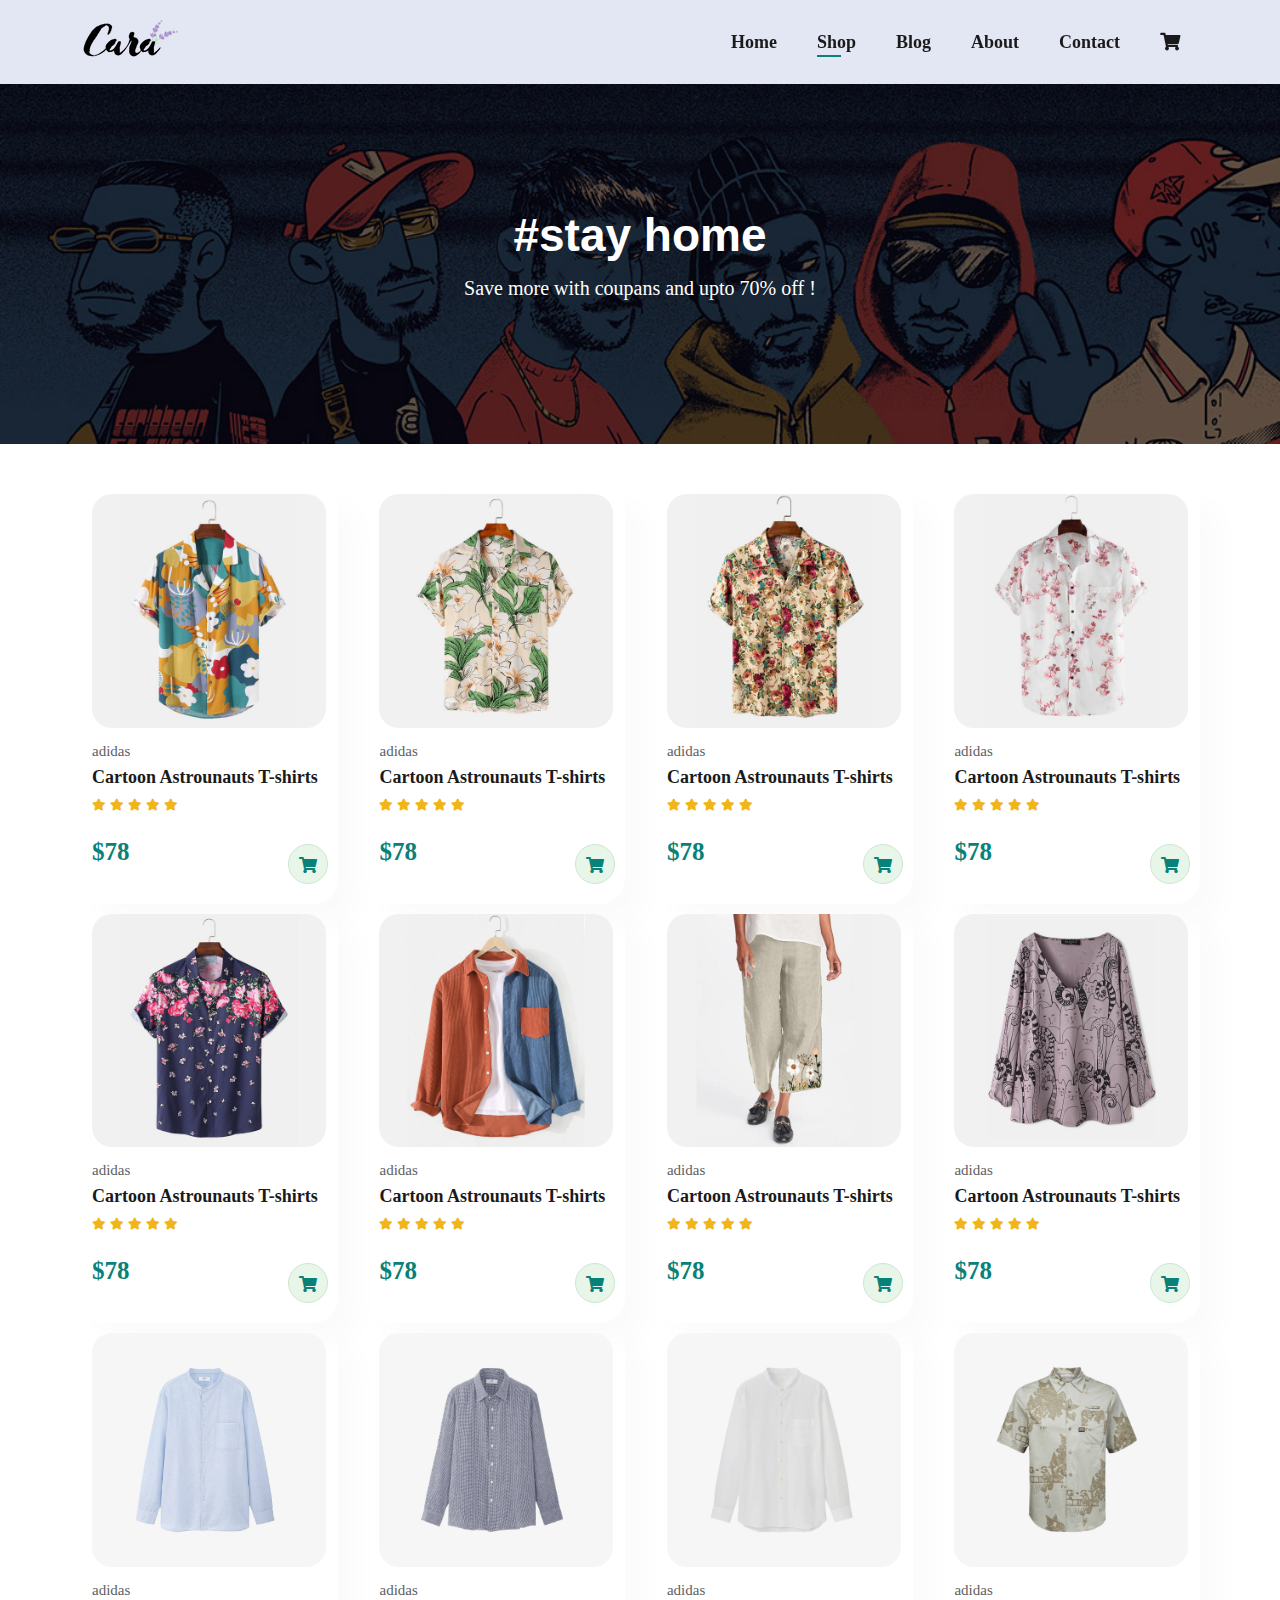
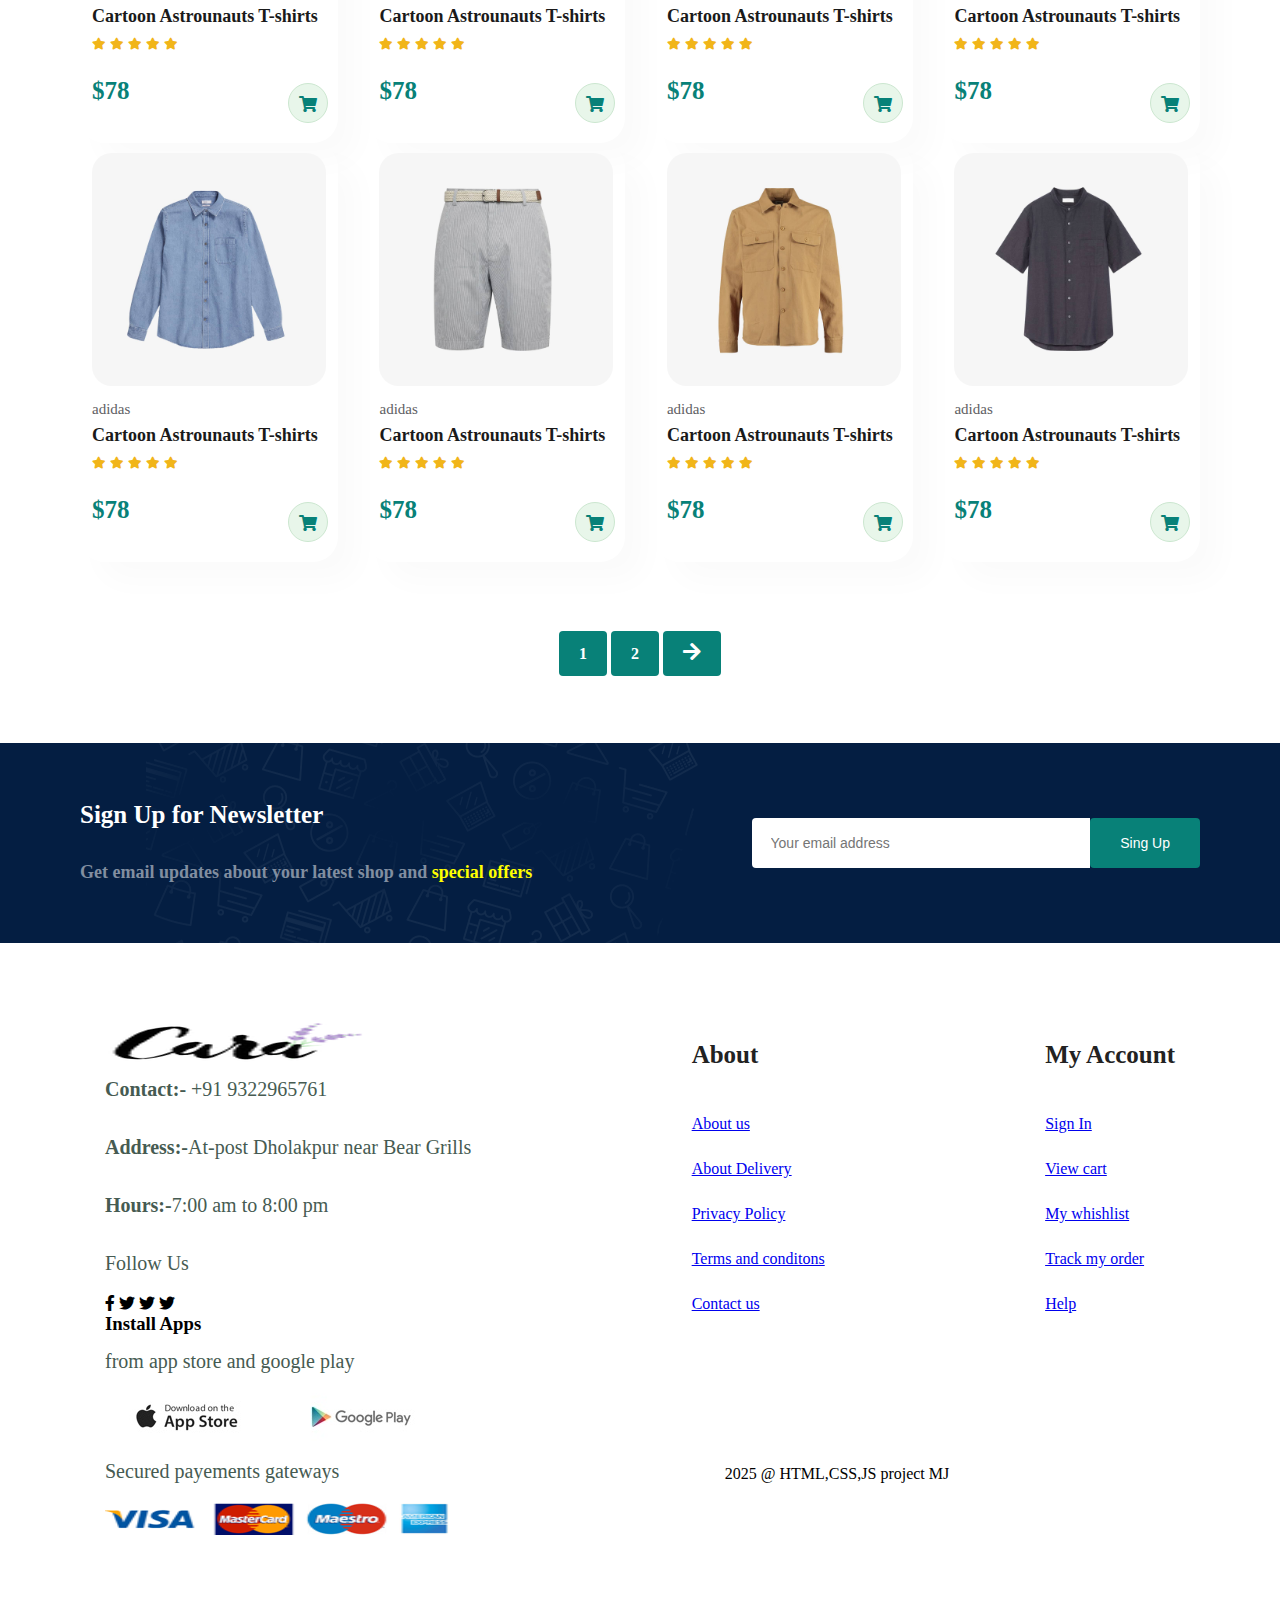
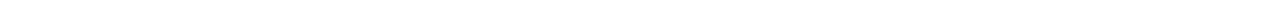
<file: shop.html>
<!DOCTYPE html>
<html lang="en">

<head>
    <meta charset="UTF-8">
    <meta name="viewport" content="width=device-width, initial-scale=1.0">
    <link rel="stylesheet" href="https://cdnjs.cloudflare.com/ajax/libs/font-awesome/5.15.4/css/all.min.css" />
    <title>Shopy</title>
    <link rel="stylesheet" href="style.css">
</head>

<body>
    <section id="header">
        <a href="#"><img src="img/logo.png" alt=""></a>
        <div id="navbar">
            <a href="#" id="close"><i class="fa fa-times"></i>
                <ul>
                    <li class=""><a href="index.html">Home</a></li>
                    <li><a href="shop.html" class="activate">Shop</a></li>
                    <li><a href="blog.html">Blog</a></li>
                    <li><a href="about.html">About</a></li>
                    <li><a href="contact.html">Contact</a></li>
                    <li><a href="cart.html"><i class="fa fa-shopping-cart" aria-hidden="true"></i></a></li>
                </ul>
        </div>
        <div id="mobile">
            <a href="cart.html"><i class="fa fa-shopping-cart" aria-hidden="true"></i></a>
            <i id="bar" class="fas fa-outdent"></i>


        </div>



    </section>
    <section id="page-header">

        <h2>#stay home</h2>

        <p>Save more with coupans and upto 70% off !</p>
    </section>


    <section id="product1" class="section-p1">

        <div class="pro-container">
            <div class="pro" onclick="window.location.href='sproduct.html';">
                <img src="img/products/f1.jpg" alt="">
                <div class="des">
                    <span>adidas</span>
                    <h5>Cartoon Astrounauts T-shirts</h5>
                    <div class="star">
                        <i class="fa fa-star" aria-hidden="true"></i>
                        <i class="fa fa-star" aria-hidden="true"></i>
                        <i class="fa fa-star" aria-hidden="true"></i>
                        <i class="fa fa-star" aria-hidden="true"></i>
                        <i class="fa fa-star" aria-hidden="true"></i>
                    </div>
                    <h4>$78</h4>
                </div>
                <i class="fa fa-shopping-cart cart" aria-hidden="true"></i>
            </div>
            <div class="pro">
                <img src="img/products/f2.jpg" alt="">
                <div class="des">
                    <span>adidas</span>
                    <h5>Cartoon Astrounauts T-shirts</h5>
                    <div class="star">
                        <i class="fa fa-star" aria-hidden="true"></i>
                        <i class="fa fa-star" aria-hidden="true"></i>
                        <i class="fa fa-star" aria-hidden="true"></i>
                        <i class="fa fa-star" aria-hidden="true"></i>
                        <i class="fa fa-star" aria-hidden="true"></i>
                    </div>
                    <h4>$78</h4>
                </div>
                <i class="fa fa-shopping-cart cart" aria-hidden="true"></i>
            </div>
            <div class="pro">
                <img src="img/products/f3.jpg" alt="">
                <div class="des">
                    <span>adidas</span>
                    <h5>Cartoon Astrounauts T-shirts</h5>
                    <div class="star">
                        <i class="fa fa-star" aria-hidden="true"></i>
                        <i class="fa fa-star" aria-hidden="true"></i>
                        <i class="fa fa-star" aria-hidden="true"></i>
                        <i class="fa fa-star" aria-hidden="true"></i>
                        <i class="fa fa-star" aria-hidden="true"></i>
                    </div>
                    <h4>$78</h4>
                </div>
                <i class="fa fa-shopping-cart cart" aria-hidden="true"></i>
            </div>
            <div class="pro">
                <img src="img/products/f4.jpg" alt="">
                <div class="des">
                    <span>adidas</span>
                    <h5>Cartoon Astrounauts T-shirts</h5>
                    <div class="star">
                        <i class="fa fa-star" aria-hidden="true"></i>
                        <i class="fa fa-star" aria-hidden="true"></i>
                        <i class="fa fa-star" aria-hidden="true"></i>
                        <i class="fa fa-star" aria-hidden="true"></i>
                        <i class="fa fa-star" aria-hidden="true"></i>
                    </div>
                    <h4>$78</h4>
                </div>
                <i class="fa fa-shopping-cart cart" aria-hidden="true"></i>
            </div>
            <div class="pro">
                <img src="img/products/f5.jpg" alt="">
                <div class="des">
                    <span>adidas</span>
                    <h5>Cartoon Astrounauts T-shirts</h5>
                    <div class="star">
                        <i class="fa fa-star" aria-hidden="true"></i>
                        <i class="fa fa-star" aria-hidden="true"></i>
                        <i class="fa fa-star" aria-hidden="true"></i>
                        <i class="fa fa-star" aria-hidden="true"></i>
                        <i class="fa fa-star" aria-hidden="true"></i>
                    </div>
                    <h4>$78</h4>
                </div>
                <i class="fa fa-shopping-cart cart" aria-hidden="true"></i>
            </div>
            <div class="pro">
                <img src="img/products/f6.jpg" alt="">
                <div class="des">
                    <span>adidas</span>
                    <h5>Cartoon Astrounauts T-shirts</h5>
                    <div class="star">
                        <i class="fa fa-star" aria-hidden="true"></i>
                        <i class="fa fa-star" aria-hidden="true"></i>
                        <i class="fa fa-star" aria-hidden="true"></i>
                        <i class="fa fa-star" aria-hidden="true"></i>
                        <i class="fa fa-star" aria-hidden="true"></i>
                    </div>
                    <h4>$78</h4>
                </div>
                <i class="fa fa-shopping-cart cart" aria-hidden="true"></i>
            </div>
            <div class="pro">
                <img src="img/products/f7.jpg" alt="">
                <div class="des">
                    <span>adidas</span>
                    <h5>Cartoon Astrounauts T-shirts</h5>
                    <div class="star">
                        <i class="fa fa-star" aria-hidden="true"></i>
                        <i class="fa fa-star" aria-hidden="true"></i>
                        <i class="fa fa-star" aria-hidden="true"></i>
                        <i class="fa fa-star" aria-hidden="true"></i>
                        <i class="fa fa-star" aria-hidden="true"></i>
                    </div>
                    <h4>$78</h4>
                </div>
                <i class="fa fa-shopping-cart cart" aria-hidden="true"></i>
            </div>
            <div class="pro">
                <img src="img/products/f8.jpg" alt="">
                <div class="des">
                    <span>adidas</span>
                    <h5>Cartoon Astrounauts T-shirts</h5>
                    <div class="star">
                        <i class="fa fa-star" aria-hidden="true"></i>
                        <i class="fa fa-star" aria-hidden="true"></i>
                        <i class="fa fa-star" aria-hidden="true"></i>
                        <i class="fa fa-star" aria-hidden="true"></i>
                        <i class="fa fa-star" aria-hidden="true"></i>
                    </div>
                    <h4>$78</h4>
                </div>
                <i class="fa fa-shopping-cart cart" aria-hidden="true"></i>
            </div>
        </div>



        <div class="pro-container">
            <div class="pro">
                <img src="img/products/n1.jpg" alt="">
                <div class="des">
                    <span>adidas</span>
                    <h5>Cartoon Astrounauts T-shirts</h5>
                    <div class="star">
                        <i class="fa fa-star" aria-hidden="true"></i>
                        <i class="fa fa-star" aria-hidden="true"></i>
                        <i class="fa fa-star" aria-hidden="true"></i>
                        <i class="fa fa-star" aria-hidden="true"></i>
                        <i class="fa fa-star" aria-hidden="true"></i>
                    </div>
                    <h4>$78</h4>
                </div>
                <i class="fa fa-shopping-cart cart" aria-hidden="true"></i>
            </div>
            <div class="pro">
                <img src="img/products/n2.jpg" alt="">
                <div class="des">
                    <span>adidas</span>
                    <h5>Cartoon Astrounauts T-shirts</h5>
                    <div class="star">
                        <i class="fa fa-star" aria-hidden="true"></i>
                        <i class="fa fa-star" aria-hidden="true"></i>
                        <i class="fa fa-star" aria-hidden="true"></i>
                        <i class="fa fa-star" aria-hidden="true"></i>
                        <i class="fa fa-star" aria-hidden="true"></i>
                    </div>
                    <h4>$78</h4>
                </div>
                <i class="fa fa-shopping-cart cart" aria-hidden="true"></i>
            </div>
            <div class="pro">
                <img src="img/products/n3.jpg" alt="">
                <div class="des">
                    <span>adidas</span>
                    <h5>Cartoon Astrounauts T-shirts</h5>
                    <div class="star">
                        <i class="fa fa-star" aria-hidden="true"></i>
                        <i class="fa fa-star" aria-hidden="true"></i>
                        <i class="fa fa-star" aria-hidden="true"></i>
                        <i class="fa fa-star" aria-hidden="true"></i>
                        <i class="fa fa-star" aria-hidden="true"></i>
                    </div>
                    <h4>$78</h4>
                </div>
                <i class="fa fa-shopping-cart cart" aria-hidden="true"></i>
            </div>
            <div class="pro">
                <img src="img/products/n4.jpg" alt="">
                <div class="des">
                    <span>adidas</span>
                    <h5>Cartoon Astrounauts T-shirts</h5>
                    <div class="star">
                        <i class="fa fa-star" aria-hidden="true"></i>
                        <i class="fa fa-star" aria-hidden="true"></i>
                        <i class="fa fa-star" aria-hidden="true"></i>
                        <i class="fa fa-star" aria-hidden="true"></i>
                        <i class="fa fa-star" aria-hidden="true"></i>
                    </div>
                    <h4>$78</h4>
                </div>
                <i class="fa fa-shopping-cart cart" aria-hidden="true"></i>
            </div>
            <div class="pro">
                <img src="img/products/n5.jpg" alt="">
                <div class="des">
                    <span>adidas</span>
                    <h5>Cartoon Astrounauts T-shirts</h5>
                    <div class="star">
                        <i class="fa fa-star" aria-hidden="true"></i>
                        <i class="fa fa-star" aria-hidden="true"></i>
                        <i class="fa fa-star" aria-hidden="true"></i>
                        <i class="fa fa-star" aria-hidden="true"></i>
                        <i class="fa fa-star" aria-hidden="true"></i>
                    </div>
                    <h4>$78</h4>
                </div>
                <i class="fa fa-shopping-cart cart" aria-hidden="true"></i>
            </div>
            <div class="pro">
                <img src="img/products/n6.jpg" alt="">
                <div class="des">
                    <span>adidas</span>
                    <h5>Cartoon Astrounauts T-shirts</h5>
                    <div class="star">
                        <i class="fa fa-star" aria-hidden="true"></i>
                        <i class="fa fa-star" aria-hidden="true"></i>
                        <i class="fa fa-star" aria-hidden="true"></i>
                        <i class="fa fa-star" aria-hidden="true"></i>
                        <i class="fa fa-star" aria-hidden="true"></i>
                    </div>
                    <h4>$78</h4>
                </div>
                <i class="fa fa-shopping-cart cart" aria-hidden="true"></i>
            </div>
            <div class="pro">
                <img src="img/products/n7.jpg" alt="">
                <div class="des">
                    <span>adidas</span>
                    <h5>Cartoon Astrounauts T-shirts</h5>
                    <div class="star">
                        <i class="fa fa-star" aria-hidden="true"></i>
                        <i class="fa fa-star" aria-hidden="true"></i>
                        <i class="fa fa-star" aria-hidden="true"></i>
                        <i class="fa fa-star" aria-hidden="true"></i>
                        <i class="fa fa-star" aria-hidden="true"></i>
                    </div>
                    <h4>$78</h4>
                </div>
                <i class="fa fa-shopping-cart cart" aria-hidden="true"></i>
            </div>
            <div class="pro">
                <img src="img/products/n8.jpg" alt="">
                <div class="des">
                    <span>adidas</span>
                    <h5>Cartoon Astrounauts T-shirts</h5>
                    <div class="star">
                        <i class="fa fa-star" aria-hidden="true"></i>
                        <i class="fa fa-star" aria-hidden="true"></i>
                        <i class="fa fa-star" aria-hidden="true"></i>
                        <i class="fa fa-star" aria-hidden="true"></i>
                        <i class="fa fa-star" aria-hidden="true"></i>
                    </div>
                    <h4>$78</h4>
                </div>
                <i class="fa fa-shopping-cart cart" aria-hidden="true"></i>
            </div>
        </div>

    </section>
    <section id="pagination" class="section-p1">        <a href="#">1</a>
        <a href="#">2</a>
        <a href="#"><i class="fa fa-arrow-right" aria-hidden="true"></i></a>

     </section>

    <section id="newsletter" class="section-m1 section-p1">
        <div class="newstext">
            <h4>Sign Up for Newsletter</h4>
            <p>Get email updates about your latest shop and <span>special offers</span></p>
        </div>
        <div class="form">
            <input type="email" placeholder="Your email address">
            <button class="normal">Sing Up</button>
        </div>
    </section>
    <footer class="section-m1 section-p1">
        <div class="col">
            <img src="img/logo.png" alt="">
            <p><strong>Contact:-</strong> +91 9322965761</p>
            <p><strong>Address:-</strong>At-post Dholakpur near Bear Grills</p>

            <p><strong>Hours:-</strong>7:00 am to 8:00 pm</p>
            <div class="follow">
                <p>Follow Us</p>
                <div class="icon">
                    <i class="fab fa-facebook-f"></i>
                    <i class="fab fa-twitter"></i>
                    <i class="fab fa-twitter"></i>
                    <i class="fab fa-twitter"></i>
                </div>
            </div>


        </div>
        <div class="col">
            <h4>About </h4>
            <a href="#">About us</a>
            <a href="#">About Delivery</a>
            <a href="#">Privacy Policy</a>
            <a href="#">Terms and conditons</a>
            <a href="#">Contact us</a>
        </div>
        <div class="col">
            <h4>My Account </h4>
            <a href="#">Sign In</a>
            <a href="#">View cart</a>
            <a href="#"> My whishlist</a>
            <a href="#">Track my order</a>
            <a href="#">Help</a>
        </div>
        <div class="col install">
            <h3>Install Apps</h3>
            <p>from app store and google play</p>
            <div class="row">
                <img src="img/pay/app.jpg" alt="">
                <img src="img/pay/play.jpg" alt="">
            </div>
            <p>Secured payements gateways</p>
            <img src="img/pay/pay.png" alt="">


        </div>
        <div class="copyright">
            2025 @ HTML,CSS,JS project MJ

        </div>
    </footer>

    <script src="script.js"></script>
</body>

</html>
</file>
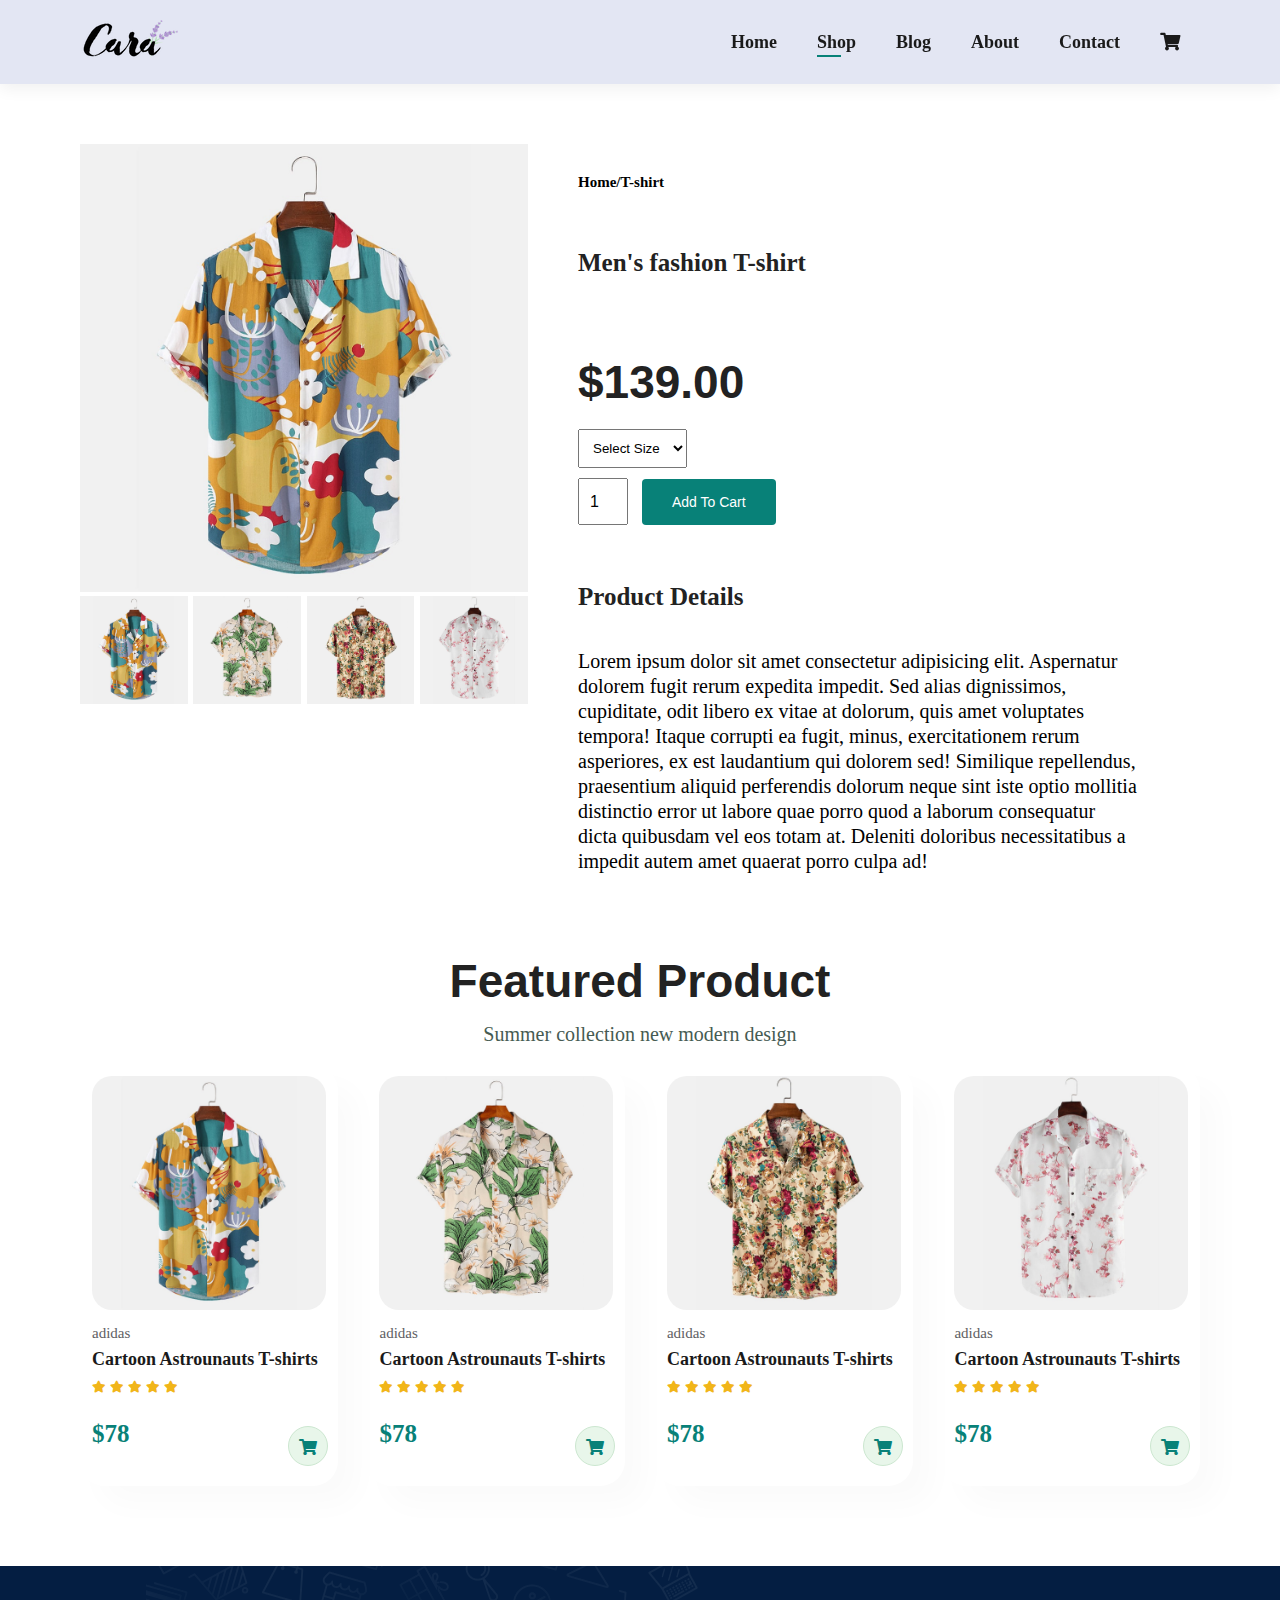
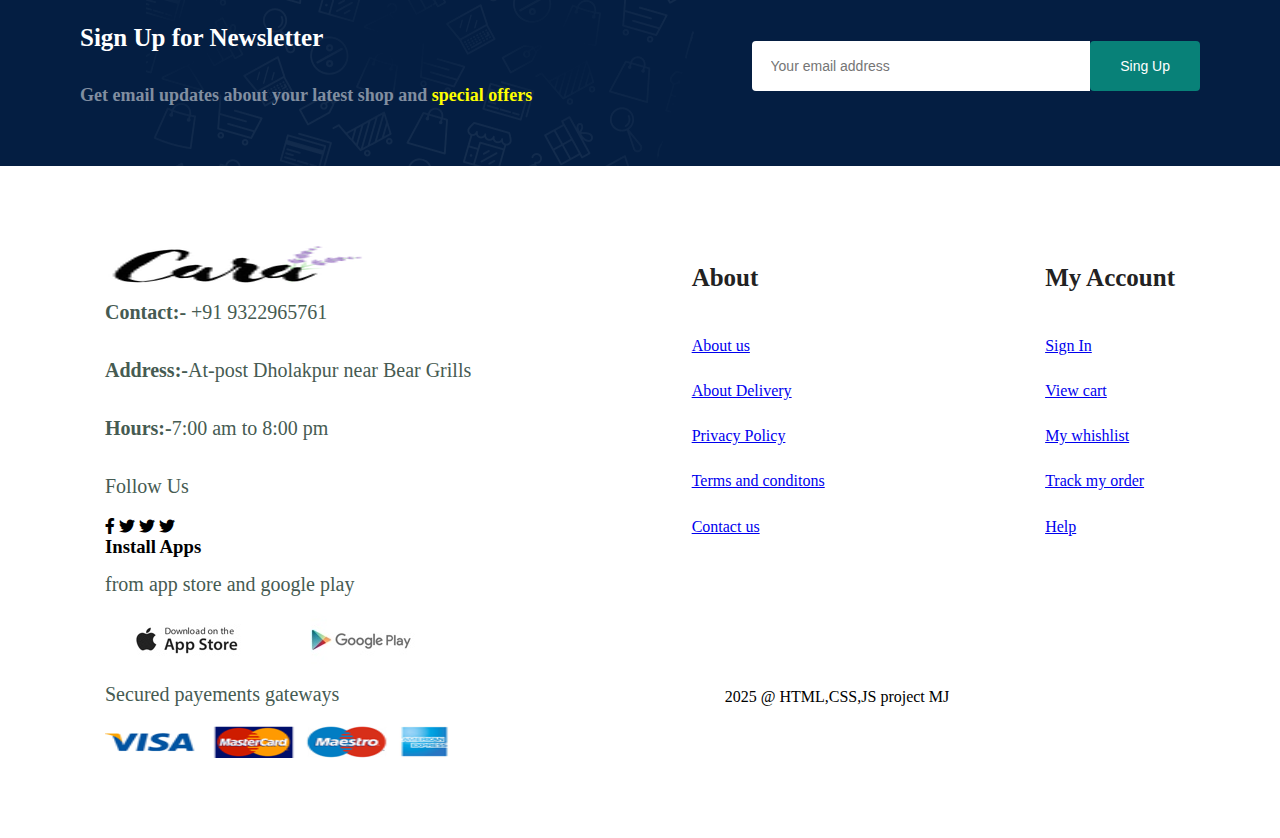
<file: sproduct.html>
<!DOCTYPE html>
<html lang="en">

<head>
    <meta charset="UTF-8">
    <meta name="viewport" content="width=device-width, initial-scale=1.0">
    <link rel="stylesheet" href="https://cdnjs.cloudflare.com/ajax/libs/font-awesome/5.15.4/css/all.min.css" />
    <title>Shopy</title>
    <link rel="stylesheet" href="style.css">
</head>

<body>
    <section id="header">
        <a href="#"><img src="img/logo.png" alt=""></a>
        <div id="navbar">
            <a href="#" id="close"><i class="fa fa-times"></i>
                <ul>
                    <li class=""><a href="index.html">Home</a></li>
                    <li><a href="shop.html" class="activate">Shop</a></li>
                    <li><a href="blog.html">Blog</a></li>
                    <li><a href="about.html">About</a></li>
                    <li><a href="contact.html">Contact</a></li>
                    <li><a href="cart.html"><i class="fa fa-shopping-cart" aria-hidden="true"></i></a></li>
                </ul>
        </div>
        <div id="mobile">
            <a href="cart.html"><i class="fa fa-shopping-cart" aria-hidden="true"></i></a>
            <i id="bar" class="fas fa-outdent"></i>


        </div>



    </section>
    <section id="prodetails" class="section-p1">
        <div class="single-pro-image">
            <img src="img/products/f1.jpg" alt="" id="MainImg">
            <div class="small-img-group">
                <div class="small-img-col">
                    <img src="img/products/f1.jpg" alt="">
                </div>
                <div class="small-img-col">
                    <img src="img/products/f2.jpg" alt="">
                </div>
                <div class="small-img-col">
                    <img src="img/products/f3.jpg" alt="">
                </div>
                <div class="small-img-col">
                    <img src="img/products/f4.jpg" alt="">
                </div>
            </div>


        </div>

        <div class="single-pro-details">
            <h6>Home/T-shirt</h6>
            <h4>Men's fashion T-shirt</h4>
            <h2>$139.00</h2>
            <select name="" id="">
                <option>Select Size</option>
                <option>XL</option>
                <option>XXL</option>
                <option>Small</option>
                <option>Large</option>
            </select>
            <input type="number" value="1">
            <button class="normal">Add To Cart</button>
            <h4>Product Details</h4>
            <span>Lorem ipsum dolor sit amet consectetur adipisicing elit. Aspernatur dolorem fugit rerum expedita
                impedit. Sed alias dignissimos, cupiditate, odit libero ex vitae at dolorum, quis amet voluptates
                tempora! Itaque corrupti ea fugit, minus, exercitationem rerum asperiores, ex est laudantium qui dolorem
                sed! Similique repellendus, praesentium aliquid perferendis dolorum neque sint iste optio mollitia
                distinctio error ut labore quae porro quod a laborum consequatur dicta quibusdam vel eos totam at.
                Deleniti doloribus necessitatibus a impedit autem amet quaerat porro culpa ad!
            </span>
        </div>

    </section>
    <section id="product1" class="section-p1">
        <h2>Featured Product</h2>
        <p>Summer collection new modern design</p>
        <div class="pro-container">
            <div class="pro">
                <img src="img/products/f1.jpg" alt="">
                <div class="des">
                    <span>adidas</span>
                    <h5>Cartoon Astrounauts T-shirts</h5>
                    <div class="star">
                        <i class="fa fa-star" aria-hidden="true"></i>
                        <i class="fa fa-star" aria-hidden="true"></i>
                        <i class="fa fa-star" aria-hidden="true"></i>
                        <i class="fa fa-star" aria-hidden="true"></i>
                        <i class="fa fa-star" aria-hidden="true"></i>
                    </div>
                    <h4>$78</h4>
                </div>
                <i class="fa fa-shopping-cart cart" aria-hidden="true"></i>
            </div>
            <div class="pro">
                <img src="img/products/f2.jpg" alt="">
                <div class="des">
                    <span>adidas</span>
                    <h5>Cartoon Astrounauts T-shirts</h5>
                    <div class="star">
                        <i class="fa fa-star" aria-hidden="true"></i>
                        <i class="fa fa-star" aria-hidden="true"></i>
                        <i class="fa fa-star" aria-hidden="true"></i>
                        <i class="fa fa-star" aria-hidden="true"></i>
                        <i class="fa fa-star" aria-hidden="true"></i>
                    </div>
                    <h4>$78</h4>
                </div>
                <i class="fa fa-shopping-cart cart" aria-hidden="true"></i>
            </div>
            <div class="pro">
                <img src="img/products/f3.jpg" alt="">
                <div class="des">
                    <span>adidas</span>
                    <h5>Cartoon Astrounauts T-shirts</h5>
                    <div class="star">
                        <i class="fa fa-star" aria-hidden="true"></i>
                        <i class="fa fa-star" aria-hidden="true"></i>
                        <i class="fa fa-star" aria-hidden="true"></i>
                        <i class="fa fa-star" aria-hidden="true"></i>
                        <i class="fa fa-star" aria-hidden="true"></i>
                    </div>
                    <h4>$78</h4>
                </div>
                <i class="fa fa-shopping-cart cart" aria-hidden="true"></i>
            </div>
            <div class="pro">
                <img src="img/products/f4.jpg" alt="">
                <div class="des">
                    <span>adidas</span>
                    <h5>Cartoon Astrounauts T-shirts</h5>
                    <div class="star">
                        <i class="fa fa-star" aria-hidden="true"></i>
                        <i class="fa fa-star" aria-hidden="true"></i>
                        <i class="fa fa-star" aria-hidden="true"></i>
                        <i class="fa fa-star" aria-hidden="true"></i>
                        <i class="fa fa-star" aria-hidden="true"></i>
                    </div>
                    <h4>$78</h4>
                </div>
                <i class="fa fa-shopping-cart cart" aria-hidden="true"></i>
            </div>

        </div>

    </section>

    <section id="newsletter" class="section-m1 section-p1">
        <div class="newstext">
            <h4>Sign Up for Newsletter</h4>
            <p>Get email updates about your latest shop and <span>special offers</span></p>
        </div>
        <div class="form">
            <input type="email" placeholder="Your email address">
            <button class="normal">Sing Up</button>
        </div>
    </section>
    <footer class="section-m1 section-p1">
        <div class="col">
            <img src="img/logo.png" alt="">
            <p><strong>Contact:-</strong> +91 9322965761</p>
            <p><strong>Address:-</strong>At-post Dholakpur near Bear Grills</p>

            <p><strong>Hours:-</strong>7:00 am to 8:00 pm</p>
            <div class="follow">
                <p>Follow Us</p>
                <div class="icon">
                    <i class="fab fa-facebook-f"></i>
                    <i class="fab fa-twitter"></i>
                    <i class="fab fa-twitter"></i>
                    <i class="fab fa-twitter"></i>
                </div>
            </div>


        </div>
        <div class="col">
            <h4>About </h4>
            <a href="#">About us</a>
            <a href="#">About Delivery</a>
            <a href="#">Privacy Policy</a>
            <a href="#">Terms and conditons</a>
            <a href="#">Contact us</a>
        </div>
        <div class="col">
            <h4>My Account </h4>
            <a href="#">Sign In</a>
            <a href="#">View cart</a>
            <a href="#"> My whishlist</a>
            <a href="#">Track my order</a>
            <a href="#">Help</a>
        </div>
        <div class="col install">
            <h3>Install Apps</h3>
            <p>from app store and google play</p>
            <div class="row">
                <img src="img/pay/app.jpg" alt="">
                <img src="img/pay/play.jpg" alt="">
            </div>
            <p>Secured payements gateways</p>
            <img src="img/pay/pay.png" alt="">


        </div>
        <div class="copyright">
            2025 @ HTML,CSS,JS project MJ

        </div>
    </footer>
    <script>
        var MainImg = document.getElementById("MainImg");
        var smallimg = document.querySelectorAll(".small-img-col img");
        smallimg[0].onclick = function () {
            MainImg.src = smallimg[0].getAttribute("src"); s    
        }
        smallimg[1].onclick = function () {
            MainImg.src = smallimg[1].getAttribute("src");
        }
        smallimg[2].onclick = function () {
            MainImg.src = smallimg[2].getAttribute("src");
        }
        smallimg[3].onclick = function () {
            MainImg.src = smallimg[3].getAttribute("src");
        }
    </script>

    <script src="script.js"></script>
</body>

</html>
</file>
<file: style.css>
* {
    margin: 0;
    padding: 0;
    box-sizing: border-box;

}

h1 {
    font-size: 50px;
    line-height: 64px;
    color: #222;
    /* font-style: oblique; */
    font-family: "Lucida Console", "Courier New", monospace;

}

h2 {
    font-size: 46px;
    /* line-height: 54px; */
    color: #222;
    font-family: Arial, Helvetica, sans-serif;

}

h4 {
    font-size: 25px;
    line-height: 64px;
    color: #222;
}

h6 {
    font-weight: 700;
    font-size: 15px;
}

p {
    font-size: 20px;
    color: #465b52;
    margin: 15px 0 20px 0;
}

.section-p1 {
    padding: 40px 80px;

}

.section-m1 {
    margin: 40px 0;
}

.normal {
    font-size: 14px;
    font-weight: 500;
    padding: 15px 30px;
    color: black;
    background-color: white;
    border-radius: 4px;
    cursor: pointer;
    border: none;
    outline: none;
    transition: 0.2s;
}

body {
    width: 100%;
}

/* Header Start */

#header {
    display: flex;
    align-items: center;
    justify-content: space-between;
    padding: 20px 80px;
    box-shadow: 0 5px 15px rgba(0, 0, 0, 0.06);
    background: #E3E6F3;
    z-index: 999;
    position: sticky;
    top: 0;
    left: 0;

}

#navbar ul {
    display: flex;
    align-items: center;
    justify-content: space-center;
}

#navbar li {
    list-style: none;
    padding: 0 20px;
    position: relative;

}

#navbar li a {
    text-decoration: none;
    font-size: 18px;
    font-weight: 600;
    color: #1a1a1a;
    transition: 0.3s ease;

}

#navbar li a:hover::after,
#navbar li a.activate::after {
    content: "";
    width: 30%;
    height: 2px;
    background: #088178;
    position: absolute;
    bottom: -4px;
    left: 20px;
}

#mobile {
    display: none;
    color: black;
}

#close {
    display: none;
}



/* Home start */

#hero {
    background-image: url(img/hero4.png);
    height: 90vh;
    width: 100%;
    background-size: cover;
    background-position: top 25% right 0;
    padding: 0 80px;
    display: flex;
    align-items: flex-start;
    justify-content: center;
    flex-direction: column;

}

hero h4 {
    padding-bottom: 15px;
}

#hero h1 {
    color: #088178;
}

#hero button {
    background-image: url(img/button.png);
    padding: 14px 80px 14px 65px;
    border: none;
    color: #088178;
    background-color: transparent;
    background-repeat: no-repeat;
    cursor: pointer;
    font-weight: 700;
    font-size: 15px;


}

/* Feature Start */
#feature .fe-box {
    width: 180px;
    text-align: center;
    padding: 25px 15px;
    box-shadow: 20px 20px 34px rgba(0, 0, 0, 0.03);
    border: 1px solid #cce7d0;
    border-radius: 4px;
    margin: 15px 0;
}

#feature .fe-box:hover {
    box-shadow: 10px 10px 54px rgba(70, 62, 221, 0.1);
}

#feature {
    display: flex;
    align-items: center;
    justify-content: space-between;
    flex-wrap: wrap;
}

#feature .fe-box img {
    width: 100%;
    margin-bottom: 10px;
}

#feature .fe-box h6 {
    padding: 9px 8px 6px 8px;
    line-height: 1;
    border-radius: 4px;
    color: #088178;
    background-color: #fddde4;
    display: inline-block;
    cursor: pointer;
}

#product1 {
    text-align: center;
}

#product1 .pro-container {
    display: flex;
    justify-content: space-between;
    flex-wrap: wrap;
}

#product1 .pro {
    width: 23%;
    min-width: 250px;
    padding: 10px 12px;
    border-radius: 1px solid #cce7d0;
    border-radius: 25px;
    cursor: pointer;
    box-shadow: 20px 20px 30px rgba(0, 0, 0, 0.02);
    transition: 0.2s ease;
    position: relative;
}

#product1 .pro:hover {
    box-shadow: 30px 40px 40px rgba(0, 0, 0, 0.06);

}

#product1 .pro img {
    border-radius: 20px;
    width: 100%;
}

#product1 .pro .des {
    text-align: start;
    padding: 10px 0;
}

#product1 .pro .des span {
    color: #606063;
    font-size: 15px;

}

#product1 .pro .des h5 {
    padding: 7px 0px;
    font-size: 18px;
    color: #1a1a1a;
}

#product1 .pro .des i {
    font-size: 12px;
    color: rgb(241, 181, 25);
}

#product1 .pro .des h4 {
    padding-top: 7px;
    font-size: 25px;
    font-weight: 700px;
    color: #088178;
}

#product1 .pro .cart {
    width: 40px;
    height: 40px;
    border-radius: 50px;
    line-height: 40px;
    background-color: #e8f6ea;
    color: #088178;
    border: 1px solid #cce7d0;
    position: absolute;
    bottom: 20px;
    right: 10px;

}

#banner {
    display: flex;
    flex-direction: column;
    text-align: center;
    justify-content: center;
    align-items: center;
    background-image: url(img/banner/b2.jpg);
    height: 40vh;
    width: 100%;
    background-position: center;
    background-size: cover;
}

#banner h4 {
    color: white;
    font-size: 17px;

}

#banner h2 {
    color: white;
    font-size: 30px;
}

#banner h2 span {
    color: red;
}

#banner button:hover {
    background-color: #088178;
    color: white;

}

#newsletter {
    display: flex;
    justify-content: space-between;
    align-items: center;
    flex-wrap: wrap;
    background-image: url(img/banner/b14.png);
    background-repeat: no-repeat;
    background-position: 20% 30%;
    background-color: #041e42;

}

#newsletter .form {
    width: 40%;
    display: flex;
    /* flex-direction: row; */
}

#newsletter h4 {
    color: white;
}

#newsletter p {
    font-size: 18px;
    font-weight: 600;
    color: #818ea0;
}

#newsletter p span {

    color: yellow;
}

#newsletter input {
    height: 3.125rem;
    padding: 0 1.25em;
    font-size: 14px;
    width: 100%;
    border: 1px solid transparent;
    border-radius: 4px;
    outline: none;
    border-bottom-right-radius: 0;
    border-top-right-radius: 0;
}

#newsletter button {
    background-color: #088178;
    color: white;
    white-space: nowrap;

}

footer {
    display: flex;
    flex-wrap: wrap;
    justify-content: space-between;


}

footer .col {
    padding-left: 25px;
    padding-right: 25px;
    display: flex;
    flex-wrap: wrap;
    justify-content: space-between;
    flex-direction: column;


}

.copyright {
    margin: auto;
    padding-top: 100px;
}

/* Start Media Query */



/* Shop page */

#page-header {
    background-image: url(img/banner/b1.jpg);
    width: 100%;
    height: 40vh;
    background-size: cover;
    display: flex;
    align-items: center;
    justify-content: center;
    flex-direction: column;
    padding: 15px;
}

#page-header h2,
#page-header p {
    color: white;

}

#pagination {
    text-align: center;
}

#pagination a {
    text-decoration: none;
    background-color: #088178;
    color: white;
    padding: 14px 20px;
    border-radius: 4px;
    font-weight: 900;
}

#pagination a i {
    font-size: 20px;
    font-weight: 600;
}

/* single image product */

#prodetails .single-pro-image {
    width: 40%;
    margin-right: 50px;

}

#prodetails {
    display: flex;
    margin-top: 20px;
}

.single-pro-image img {
    width: 100%;

}

.small-img-group {
    display: flex;
    justify-content: space-between;

}

.small-img-col {
    flex-basis: 24%;
    cursor: pointer;
}

#prodetails .single-pro-details {
    width: 50%;
    padding-top: 30px;

}

#prodetails .single-pro-details h4 {
    padding: 40px 0 20px 0;

}

#prodetails .single-pro-details h2 {
    padding: 40px 0 20px 0;

}

#prodetails .single-pro-details select {
    padding: 10px 10px 10px 10px;
    display: block;
    margin-bottom: 10px;

}

#prodetails .single-pro-details input {
    width: 50px;
    height: 47px;
    padding: 10px;
    font-size: 16px;
    margin-right: 10px;


}

#prodetails .single-pro-details button {
    background-color: #088178;
    color: white;

}

#prodetails .single-pro-details span {
    line-height: 25px;
    font-size: 20px;
}



/* Blog start */

#page-header.blog-header {
    background-image: url(img/banner/b19.jpg);
    padding-top: 20px;
}

#blog {
    padding: 130px 130px 0 130px;
}

#blog .blog-box {
    display: flex;
    width: 100%;
    align-items: center;
    justify-content: space-between;
    position: relative;
    padding-bottom: 90px;

}

#blog .blog-img {
    width: 50%;
    margin-right: 40px;
}

#blog img {
    width: 100%;
    height: 400px;
    object-fit: cover;
}

#blog .blog-details {
    width: 50%;

}

#blog .blog-details a {
    text-decoration: none;
    font-size: 18 px;
    font-weight: 700;
    color: black;
    position: relative;
    transition: 0.3s;

}

#blog .blog-details a::after {
    content: "";
    position: absolute;
    width: 50px;
    height: 1px;
    color: black;
    top: 4px;
    right: -60px;


}

#blog .blog-details a:hover {
    color: #088178;



}

#blog .blog-box h1 {
    color: #c9cbce;
    position: absolute;
    left: 0px;
    top: -40px;
    z-index: -9;
    font-size: 70px;
    font-weight: 700;
}


/* About start */


#page-header.about-header {
    background-image: url(img/about/banner.png);
}

#about-head img {
    width: 50%;
    height: auto;

}

#about-head {
    display: flex;
    align-items: center;
}

#about-head div {
    padding-left: 40px;
}

#about-app {
    text-align: center;
}

#about-app .video {
    width: 70%;
    height: 100%;
    margin: 30px auto 0px auto
}

#about-app .video video {
    width: 100%;
    height: 100%;
    border-radius: 20px;
}

/* Cart Start */
#page-header.cart-header{
    background-image: url(img/about/banner.png);
}
#cart {
    overflow-x: auto;
}

#cart table {
    width: 100%;
    border-collapse: collapse;
    table-layout: fixed;
    white-space: nowrap;
}

#cart table img {
    width: 70px;
}

#cart table td:nth-child(1) {
    width: 100px;
    text-align: center;
}

#cart table td:nth-child(2) {
    width: 150px;
    text-align: center;
}

#cart table td:nth-child(3) {
    width: 250px;
    text-align: center;
}

#cart table td:nth-child(4),
#cart table td:nth-child(5),
#cart table td:nth-child(6) {
    width: 250px;
    text-align: center;
}

#cart table td:nth-child(5) input {
    width: 70px;
    padding: 15px 10px 15px 10px;
}

#cart table thead {
    border: 1px solid grey;
    border-left: none;
    border-right: none;
}

#cart table thead td {
    font-weight: 700;
    text-transform: uppercase;
    font-size: 13px;
    padding: 18px 0;
}

#cart table tr td {
    padding-top: 15px;
}

#cart table tbody td {
    font-size: 20px;
}

#add-cart {
    display: flex;
    align-items: center;
    justify-content: space-between;
}

#add-cart #coupon {
    width: 50%;
    margin-bottom: 30px;
}

#coupon h3,
#subtotal h3 {

    padding-bottom: 15px;
    font-size: 30px;
    font-weight: 700;
}


#coupon input {
    padding: 10px 18px;
    outline: none;
    width: 60%;
    margin-right: 10px;
    border: 1px solid grey;

}

#coupon button {
    background-color: #088178;
    color: white;
}

#subtotal {
    width: 50%;
    margin-bottom: 30px;
    border: 1px solid grey;
    padding: 30px;


}

#subtotal table {
    width: 100%;
    margin-bottom: 30px;
    border-collapse: collapse;
    padding: 20px;
}

#subtotal table td {
    width: 50%;
    border: 1px solid grey;
    padding: 10px;
    font-size: 18px;
}

#subtotal button {
    background-color: #088178;
    color: white;
}






@media (max-width:799px) {
    #navbar {
        /* display: flex;
        flex-direction: column; */
        justify-content: flex-start;
        align-items: flex-start;
        height: 100vh;
        width: 300px;
        background-color: #E3E6F3;
        position: fixed;
        top: 0;
        right: -300px;
        box-shadow: 0px 40px 60px rgba(0, 0, 0, 0.1);
        padding: 80px 0 0 10px;
        transition: 0.3s;

    }

    #close {
        color: black;
        display: flex;

        padding-bottom: 50px;
        padding-left: 10px;
        font-size: 25px;
        text-decoration: none;
    }

    #navbar.active {
        right: 0px;
    }

    #navbat.inac {
        right: -300px;
    }

    #navbar ul {
        display: flex;
        flex-direction: column;
        position: absolute;
        left: 10px;


    }


    #navbar li {
        margin-bottom: 25px;
    }

    #mobile {
        display: flex;
        justify-content: space-between;
        align-items: center;

    }

    #mobile i {
        color: black;
        padding: 15px;
        font-size: 24px;

    }

    #hero {
        padding: 0 80px;
        height: 70vh;
        background-position: top 30% right 30%;
    }

    #banner {
        height: 20vh;
    }
}


@media (max-width:477px) {
    .section-p1 {
        padding: 20px;
    }

    #header {
        padding: 10px 30px;
    }

    /* Single Product */

    #prodetails {
        display: flex;
        flex-direction: column;
        padding: 0;
    }

    #prodetails .single-pro-image {
        width: 100%;
        margin-right: 50px;
    }

    #prodetails .single-pro-details {
        width: 100%;
        padding: 10px 20px 10px 20px;

    }



    /* Blog page */

    #blog {
        padding: 100px 30px 0 30px;
    }

    #blog .blog-box {
        display: flex;
        width: 100%;
        flex-direction: column;
        justify-content: flex-start;


    }

    #blog .blog-img {
        width: 100%;
        margin-right: 40px;
    }

    #blog .blog-details {
        width: 100%;
    }

    #blog .blog-details h4 {
        line-height: 30px;
    }


    /* About start */

    #about-head {
        display: flex;
        align-items: center;
        flex-direction: column;
        justify-content: flex-start;
        padding: 20px 10px 10px 10px;


    }

    #about-head img {
        width: 100%;
        height: auto;
    }

    #about-head div {
        padding-left: 0;
    }

    #about-app .video {
        width: 100%;


    }


    /* Cart start */

    #add-cart {
        display: flex;
        flex-direction: column;
        align-items: flex-start;
        justify-content: space-between;

    }

#add-cart #coupon {
    width: 100%;
   
}





    #subtotal {
        width: 100%;
    }




}
</file>
